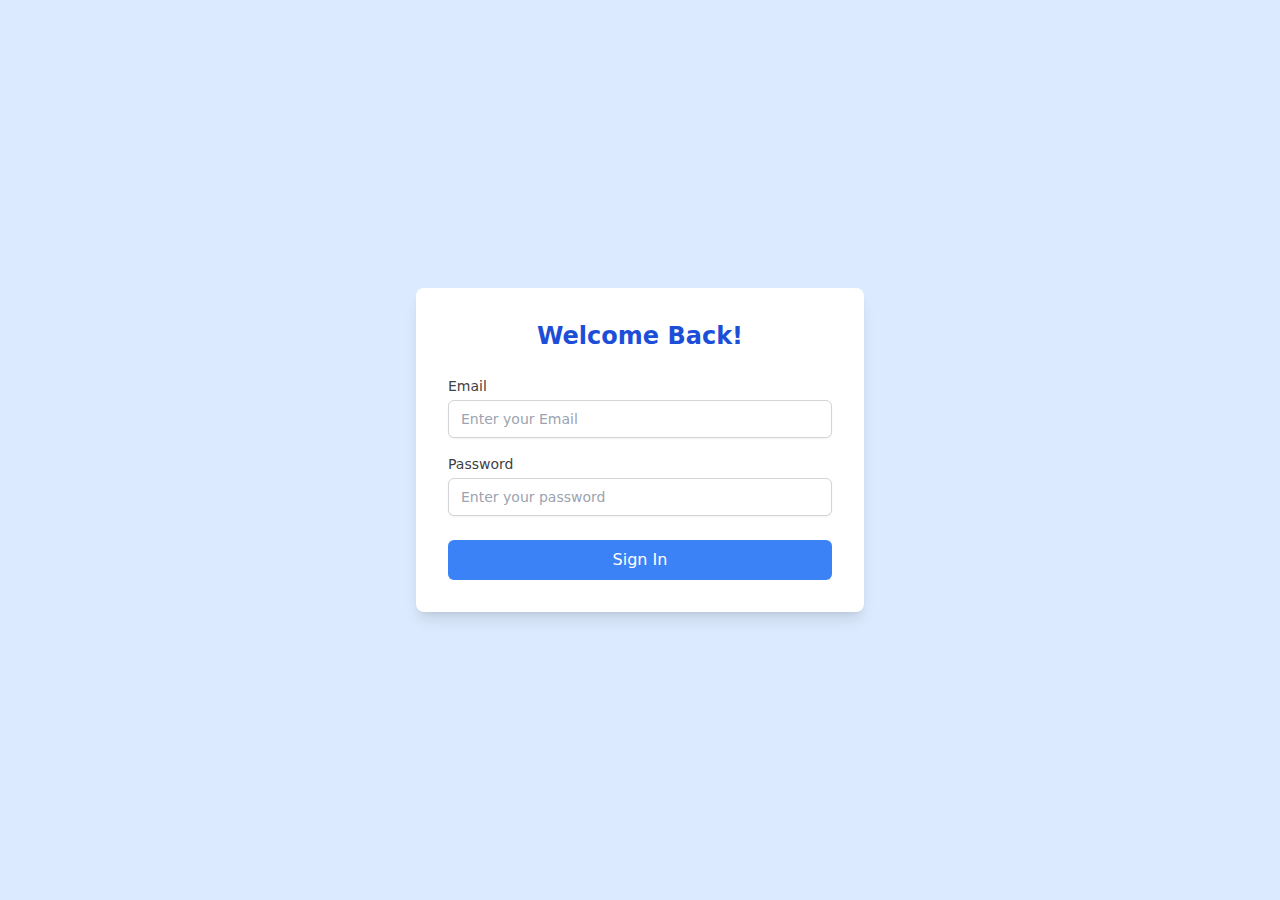
<file: index.html>
<!DOCTYPE html>
<html lang="en">
  <head>
    <meta charset="UTF-8" />
    <meta name="viewport" content="width=device-width, initial-scale=1.0" />
    <title>Home Page</title>
    <link rel="stylesheet" href="./home/style/output.css" />
  </head>
  <body class="bg-slate-200">
    <nav
      class="bg-gray-900 fixed w-full z-20 top-0 start-0 border-b border-gray-600"
    >
      <div
        class="container flex flex-wrap items-center justify-between mx-auto p-4"
      >
        <a
          href="index.html"
          class="flex items-center space-x-3 rtl:space-x-reverse"
        >
          <span
            class="self-center text-2xl font-semibold whitespace-nowrap text-white"
            >Shop</span
          >
        </a>
        <div class="flex md:order-2 space-x-3 rtl:space-x-reverse">
          <button
            type="button"
            class="logout text-white focus:ring-4 focus:outline-none font-medium rounded-lg text-sm px-4 py-2 text-center bg-blue-600 hover:bg-blue-700 focus:ring-blue-800"
          >
            Logout
          </button>
          <button
            type="button"
            class="inline-flex items-center p-2 w-10 h-10 justify-center text-sm rounded-lg md:hidden focus:outline-none focus:ring-2 text-gray-400 hover:bg-gray-700 focus:ring-gray-600"
            id="menu-btn"
          >
            <svg class="w-5 h-5" fill="none" viewBox="0 0 17 14">
              <path
                stroke="currentColor"
                stroke-linecap="round"
                stroke-linejoin="round"
                stroke-width="2"
                d="M1 1h15M1 7h15M1 13h15"
              />
            </svg>
          </button>
          <a
            href="cart.html"
            class="cart-link inline-flex relative border-[2px] border-gray-600 items-center p-2 w-10 h-10 justify-center text-sm rounded-lg focus:outline-none focus:ring-2 text-gray-400 hover:bg-gray-700 focus:ring-gray-600"
          >
            <img class="w-8 h-8" src="./images/cart2.svg" alt="" />
            <span
              class="h-8 w-8 hidden flex justify-center items-center rounded-full bg-blue-500 text-white font-semibold absolute right-[1px] bottom-[-80%]"
              >0</span
            >
          </a>
        </div>
        <div
          class="items-center justify-between hidden w-full md:flex md:w-auto md:order-1"
          id="navbar-sticky"
        >
          <ul
            class="flex flex-col p-4 md:p-0 mt-4 font-medium border rounded-lg md:space-x-8 rtl:space-x-reverse md:flex-row md:mt-0 md:border-0 bg-gray-800 md:bg-gray-900 border-gray-700"
          >
            <li>
              <a
                href="index.html"
                class="block py-2 px-3 text-white bg-blue-700 rounded md:bg-transparent md:p-0 md:text-blue-500"
                aria-current="page"
                >Home</a
              >
            </li>
            <li>
              <a
                href="#"
                class="block py-2 px-3 rounded md:p-0 md:hover:text-blue-500 text-white hover:bg-gray-700 hover:text-white md:hover:bg-transparent border-gray-700"
                >About</a
              >
            </li>
            <li>
              <a
                href="#"
                class="block py-2 px-3 rounded md:p-0 md:hover:text-blue-500 text-white hover:bg-gray-700 hover:text-white md:hover:bg-transparent border-gray-700"
                >Services</a
              >
            </li>
            <li>
              <a
                href="#"
                class="block py-2 px-3 rounded md:p-0 md:hover:text-blue-500 text-white hover:bg-gray-700 hover:text-white md:hover:bg-transparent border-gray-700"
                >Contact</a
              >
            </li>
          </ul>
        </div>
      </div>
    </nav>
    <div class="relative top-20">
      <div class="container mx-auto p-6">
        <h1 class="font-semibold text-6xl mb-8 text-center text-gray-800">
          Here is a collection of our products
        </h1>
        <div
          class="grid grid-cols-1 sm:grid-cols-2 lg:grid-cols-3 xl:grid-cols-4 gap-10"
        >
          <div
            class="card duration-700 flex flex-wrap w-full hover:translate-y-[-15px] rounded-lg overflow-hidden shadow-lg p-4 bg-white"
          >
            <img
              class="product-img"
              src="./images/shoes1.avif"
              alt="Product 3"
              class="w-full"
            />
            <div class="self-end w-full">
              <h2 class="text-lg w-full product-name font-semibold mb-2">
                men's shoes
              </h2>
              <p class="description w-full text-sm mb-7 text-muted-foreground">
                men's shoes natural leather
              </p>
              <p class="product-price w-full text-lg font-semibold mb-2">
                $39.99
              </p>
              <button
                class="bg-blue-600 flex justify-center gap-4 add-cart w-full text-white hover:bg-primary/80 px-4 py-2 rounded"
              >
                Add to Cart
                <span
                  class="border-[2px] border-white rounded-md w-6 h-6 flex hidden justify-center items-center"
                  >0</span
                >
              </button>
            </div>
          </div>
          <div
            class="card duration-700 flex flex-wrap hover:translate-y-[-15px] rounded-lg overflow-hidden shadow-lg p-4 bg-white"
          >
            <img
              class="product-img"
              src="./images/shoes2.avif"
              alt="Product 3"
              class="w-full"
            />
            <div class="self-end w-full">
              <h2 class="text-lg product-name font-semibold mb-2">Sneakers</h2>
              <p class="description text-sm mb-7 text-muted-foreground">
                Unisex Basic Canvas Lace-up Sneakers
              </p>
              <p class="product-price text-lg font-semibold mb-2">$29.99</p>
              <button
                class="add-cart flex justify-center gap-4 bg-blue-600 w-full text-white hover:bg-blue-700 px-4 py-2 rounded"
              >
                Add to Cart
                <span
                  class="border-[2px] border-white rounded-md w-6 h-6 flex hidden justify-center items-center"
                  >0</span
                >
              </button>
            </div>
          </div>
          <div
            class="card duration-700 flex flex-wrap hover:translate-y-[-15px] rounded-lg overflow-hidden shadow-lg p-4 bg-white"
          >
            <img
              class="product-img"
              src="./images/mobile1.avif"
              alt="Product 3"
              class="w-full"
            />
            <div class="self-end w-full">
              <h2 class="text-lg product-name font-semibold mb-2">
                Galaxy A15
              </h2>
              <p
                class="text-sm description product-nametext-muted-foreground mb-2"
              >
                Galaxy Adescription 15 Dual Sim Blue Black 8GB RAM 256GB 4G -
                Middle East Version
              </p>
              <p class="product-price text-lg font-semibold mb-2">$179.99</p>
              <button
                class="add-cart flex justify-center gap-4 bg-blue-600 w-full text-white hover:bg-blue-700 px-4 py-2 rounded"
              >
                Add to Cart
                <span
                  class="border-[2px] border-white rounded-md w-6 h-6 flex hidden justify-center items-center"
                  >0</span
                >
              </button>
            </div>
          </div>
          <div
            class="card duration-700 flex flex-wrap hover:translate-y-[-15px] rounded-lg overflow-hidden shadow-lg p-4 bg-white"
          >
            <img
              class="product-img"
              src="./images/dslr1.avif"
              alt="Product 3"
              class="w-full"
            />
            <div class="self-end w-full">
              <h2 class="text-lg product-name font-semibold mb-2">EOS R10</h2>
              <p class="description text-sm text-muted-foreground mb-2">
                EOS R10 Mirrorless Camera + RF-S 18-45mm F4.5-6.3 IS STM Lens
              </p>
              <p class="product-price text-lg font-semibold mb-2">$999.99</p>
              <button
                class="add-cart flex justify-center gap-4 bg-blue-600 w-full text-white hover:bg-blue-700 px-4 py-2 rounded"
              >
                Add to Cart
                <span
                  class="border-[2px] border-white rounded-md w-6 h-6 flex hidden justify-center items-center"
                  >0</span
                >
              </button>
            </div>
          </div>
          <div
            class="card duration-700 flex flex-wrap hover:translate-y-[-15px] rounded-lg overflow-hidden shadow-lg p-4 bg-white"
          >
            <img
              class="product-img"
              src="./images/menwear1.avif"
              alt="Product 3"
              class="w-full"
            />
            <div class="self-end w-full">
              <h2 class="text-lg product-name font-semibold mb-2">Hoodie</h2>
              <p class="description text-sm mb-7 text-muted-foreground">
                AE 24/7 Good Vibes Hoodie
              </p>
              <p class="product-price text-lg font-semibold mb-2">$109.99</p>
              <button
                class="add-cart flex justify-center gap-4 bg-blue-600 w-full text-white hover:bg-blue-700 px-4 py-2 rounded"
              >
                Add to Cart
                <span
                  class="border-[2px] border-white rounded-md w-6 h-6 flex hidden justify-center items-center"
                  >0</span
                >
              </button>
            </div>
          </div>
          <div
            class="card duration-700 flex flex-wrap hover:translate-y-[-15px] rounded-lg overflow-hidden shadow-lg p-4 bg-white"
          >
            <img
              class="product-img"
              src="./images/mobile2.avif"
              alt="Product 3"
              class="w-full"
            />
            <div class="self-end w-full">
              <h2 class="text-lg product-name font-semibold mb-2">
                OPPO Reno 12F
              </h2>
              <p class="text-sm description mb-2">
                Reno 12F description 4G Dual SIM Olive Green 8GB RAM 256GB -
                International Version
              </p>
              <p class="product-price text-lg font-semibold mb-2">$129.99</p>
              <button
                class="add-cart flex justify-center gap-4 bg-blue-600 w-full text-white hover:bg-blue-700 px-4 py-2 rounded"
              >
                Add to Cart
                <span
                  class="border-[2px] border-white rounded-md w-6 h-6 flex hidden justify-center items-center"
                  >0</span
                >
              </button>
            </div>
          </div>
          <div
            class="card duration-700 flex flex-wrap hover:translate-y-[-15px] rounded-lg overflow-hidden shadow-lg p-4 bg-white"
          >
            <img
              class="product-img"
              src="./images/handbag1.avif"
              alt="Product 3"
              class="w-full"
            />
            <div class="self-end w-full">
              <h2 class="text-lg product-name font-semibold mb-2">
                Shoulder Bag
              </h2>
              <p class="text-sm description mb-2">
                BS Soft quilted Canvas shoulder bag for Women - Black
              </p>
              <p class="product-price text-lg font-semibold mb-2">$49.99</p>
              <button
                class="add-cart flex justify-center gap-4 bg-blue-600 w-full text-white hover:bg-blue-700 px-4 py-2 rounded"
              >
                Add to Cart
                <span
                  class="border-[2px] border-white rounded-md w-6 h-6 flex hidden justify-center items-center"
                  >0</span
                >
              </button>
            </div>
          </div>
          <div
            class="card duration-700 flex flex-wrap hover:translate-y-[-15px] rounded-lg overflow-hidden shadow-lg p-4 bg-white"
          >
            <img
              class="product-img"
              src="./images/monitor1.avif"
              alt="Product 3"
              class="w-full"
            />
            <div class="self-end w-full">
              <h2 class="product-name text-lg font-semibold mb-2">
                Gaming Monitor
              </h2>
              <p class="description text-sm mb-2">
                27 Inch Odyssey G5 Gaming Monitor With 1000R Curved Screen 144Hz
                Premium QHD Black
              </p>
              <p class="product-price text-lg font-semibold mb-2">$99.99</p>
              <button
                class="add-cart flex justify-center gap-4 bg-blue-600 w-full text-white hover:bg-blue-700 px-4 py-2 rounded"
              >
                Add to Cart
                <span
                  class="border-[2px] border-white rounded-md w-6 h-6 flex hidden justify-center items-center"
                  >0</span
                >
              </button>
            </div>
          </div>
        </div>
      </div>
    </div>
    <script src="./home/logic/home.js"></script>
  </body>
</html>
</file>
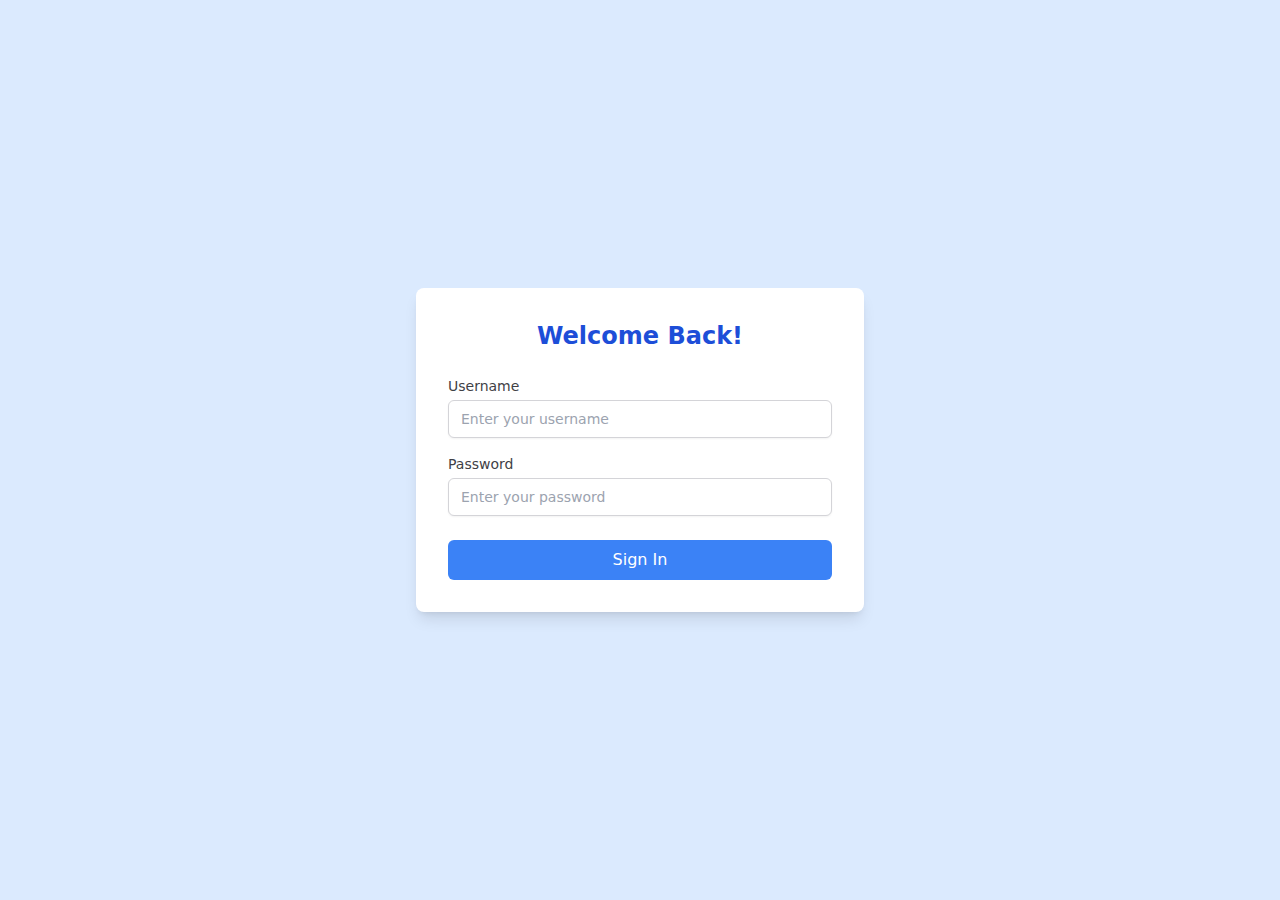
<file: login/index.html>
<!DOCTYPE html>
<html lang="en">
  <head>
    <meta charset="UTF-8" />
    <meta name="viewport" content="width=device-width, initial-scale=1.0" />
    <title>Login</title>
    <link rel="stylesheet" href="./style/output.css" />
  </head>
  <body>
    <div class="min-h-screen flex items-center justify-center bg-blue-100">
      <div class="bg-white p-8 rounded-lg shadow-lg w-full max-w-md">
        <h2 class="text-2xl font-bold text-center text-blue-700 mb-6">
          Welcome Back!
        </h2>
        <form>
          <div class="mb-4">
            <label
              for="username"
              class="block text-sm font-medium text-zinc-700"
              >Username</label
            >
            <input
              type="text"
              id="username"
              name="username"
              placeholder="Enter your username"
              class="mt-1 block w-full px-3 py-2 border border-zinc-300 rounded-md shadow-sm focus:outline-none focus:ring-blue-500 focus:border-blue-500 sm:text-sm"
            />
          </div>
          <div class="mb-6">
            <label
              for="password"
              class="block text-sm font-medium text-zinc-700"
              >Password</label
            >
            <input
              type="password"
              id="password"
              name="password"
              placeholder="Enter your password"
              class="mt-1 block w-full px-3 py-2 border border-zinc-300 rounded-md shadow-sm focus:outline-none focus:ring-blue-500 focus:border-blue-500 sm:text-sm"
            />
          </div>
          <button
            type="submit"
            class="w-full bg-blue-500 text-white py-2 rounded-md hover:bg-blue-600 focus:outline-none focus:ring focus:ring-blue-300"
          >
            Sign In
          </button>
        </form>
      </div>
    </div>
    <script src="./logic/script.js"></script>
  </body>
</html>
</file>
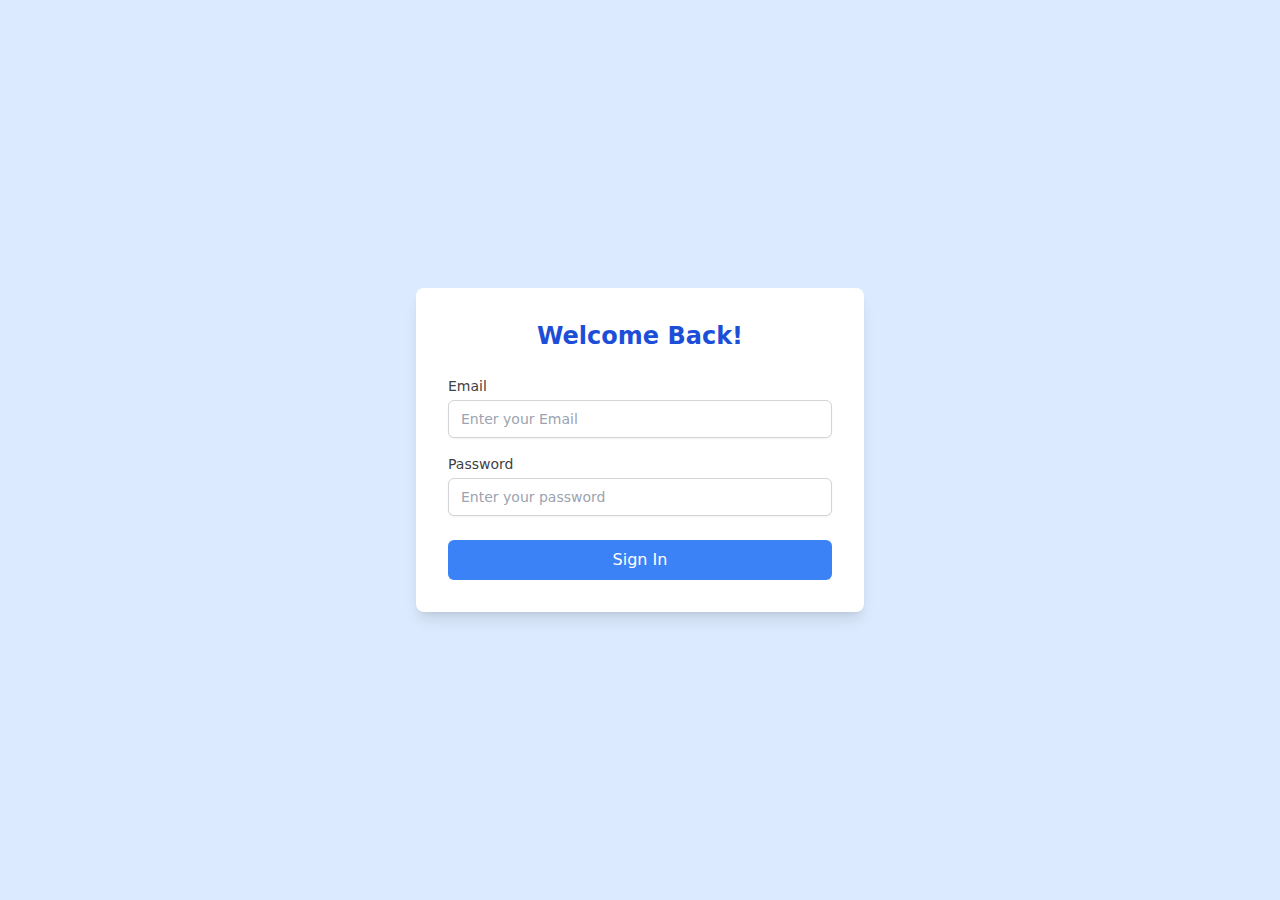
<file: cart.html>
<!DOCTYPE html>
<html lang="en">
  <head>
    <meta charset="UTF-8" />
    <meta name="viewport" content="width=device-width, initial-scale=1.0" />
    <link rel="stylesheet" href="./cart/style/output.css" />
    <title>Cart</title>
  </head>
  <body class="bg-slate-200">
    <nav
      class="bg-gray-900 fixed w-full z-20 top-0 start-0 border-b border-gray-600"
    >
      <div
        class="container flex flex-wrap items-center justify-between mx-auto p-4"
      >
        <a
          href="index.html"
          class="flex items-center space-x-3 rtl:space-x-reverse"
        >
          <span
            class="self-center text-2xl font-semibold whitespace-nowrap text-white"
            >Shop</span
          >
        </a>
        <div class="flex md:order-2 space-x-3 rtl:space-x-reverse">
          <button
            type="button"
            class="logout text-white focus:ring-4 focus:outline-none font-medium rounded-lg text-sm px-4 py-2 text-center bg-blue-600 hover:bg-blue-700 focus:ring-blue-800"
          >
            Logout
          </button>
          <button
            type="button"
            class="inline-flex items-center p-2 w-10 h-10 justify-center text-sm rounded-lg md:hidden focus:outline-none focus:ring-2 text-gray-400 hover:bg-gray-700 focus:ring-gray-600"
            id="menu-btn"
          >
            <svg class="w-5 h-5" fill="none" viewBox="0 0 17 14">
              <path
                stroke="currentColor"
                stroke-linecap="round"
                stroke-linejoin="round"
                stroke-width="2"
                d="M1 1h15M1 7h15M1 13h15"
              />
            </svg>
          </button>
        </div>
        <div
          class="items-center justify-between hidden w-full md:flex md:w-auto md:order-1"
          id="navbar-sticky"
        >
          <ul
            class="flex flex-col p-4 md:p-0 mt-4 font-medium border rounded-lg md:space-x-8 rtl:space-x-reverse md:flex-row md:mt-0 md:border-0 bg-gray-800 md:bg-gray-900 border-gray-700"
          >
            <li>
              <a
                href="index.html"
                class="block py-2 px-3 text-white bg-blue-700 rounded md:bg-transparent md:p-0"
                aria-current="page"
                >Home</a
              >
            </li>
            <li>
              <a
                href="#"
                class="block py-2 px-3 rounded md:p-0 md:hover:text-blue-500 text-white hover:bg-gray-700 hover:text-white md:hover:bg-transparent border-gray-700"
                >About</a
              >
            </li>
            <li>
              <a
                href="#"
                class="block py-2 px-3 rounded md:p-0 md:hover:text-blue-500 text-white hover:bg-gray-700 hover:text-white md:hover:bg-transparent border-gray-700"
                >Services</a
              >
            </li>
            <li>
              <a
                href="#"
                class="block py-2 px-3 rounded md:p-0 md:hover:text-blue-500 text-white hover:bg-gray-700 hover:text-white md:hover:bg-transparent border-gray-700"
                >Contact</a
              >
            </li>
          </ul>
        </div>
      </div>
    </nav>
    <div class="container mx-auto p-8 mt-14">
      <!-- Cart Title -->
      <h1 class="text-4xl font-bold text-center mb-10">Shopping Cart</h1>

      <!-- Shopping Cart Items -->
      <div class="cart-items flex flex-col gap-6"></div>

      <!-- Cart Summary -->
      <div class="mt-10 bg-white shadow-lg rounded-lg p-6">
        <h3 class="text-xl font-semibold mb-4">Order Summary</h3>

        <div class="flex justify-between font-bold text-lg">
          <p>Total</p>
          <p class="total"></p>
        </div>
        <button
          class="w-full mt-6 bg-blue-500 text-white py-3 rounded-lg shadow-lg"
        >
          Checkout
        </button>
      </div>
    </div>
    <script src="./cart/logic/cart.js"></script>
  </body>
</html>
</file>
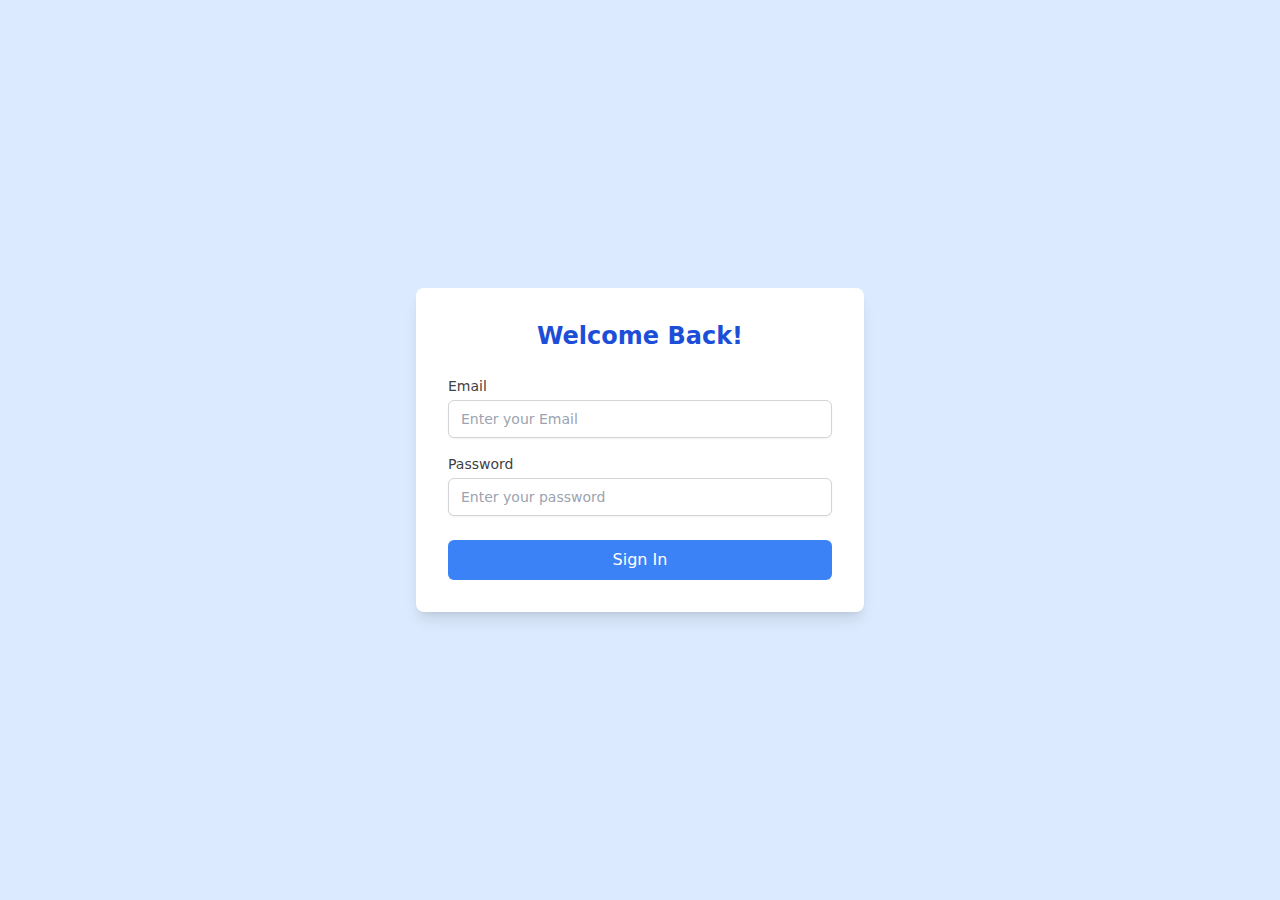
<file: login.html>
<!DOCTYPE html>
<html lang="en">
  <head>
    <meta charset="UTF-8" />
    <meta name="viewport" content="width=device-width, initial-scale=1.0" />
    <title>Login</title>
    <link rel="stylesheet" href="./login/style/output.css" />
  </head>
  <body>
    <div class="min-h-screen flex items-center justify-center bg-blue-100">
      <div class="bg-white p-8 rounded-lg shadow-lg w-full max-w-md">
        <h2 class="text-2xl font-bold text-center text-blue-700 mb-6">
          Welcome Back!
        </h2>
        <form>
          <div class="mb-4">
            <label for="email" class="block text-sm font-medium text-zinc-700"
              >Email</label
            >
            <input
              type="text"
              id="email"
              name="email"
              placeholder="Enter your Email"
              class="mt-1 block w-full px-3 py-2 border border-zinc-300 rounded-md shadow-sm focus:outline-none focus:ring-blue-500 focus:border-blue-500 sm:text-sm"
            />
          </div>
          <div class="mb-6">
            <label
              for="password"
              class="block text-sm font-medium text-zinc-700"
              >Password</label
            >
            <input
              type="password"
              id="password"
              name="password"
              placeholder="Enter your password"
              class="mt-1 block w-full px-3 py-2 border border-zinc-300 rounded-md shadow-sm focus:outline-none focus:ring-blue-500 focus:border-blue-500 sm:text-sm"
            />
          </div>
          <button
            type="submit"
            class="w-full bg-blue-500 text-white py-2 rounded-md hover:bg-blue-600 focus:outline-none focus:ring focus:ring-blue-300"
          >
            Sign In
          </button>
        </form>
      </div>
    </div>
    <script src="./login/logic/script.js"></script>
  </body>
</html>
</file>
<file: home/style/output.css>
*, ::before, ::after {
  --tw-border-spacing-x: 0;
  --tw-border-spacing-y: 0;
  --tw-translate-x: 0;
  --tw-translate-y: 0;
  --tw-rotate: 0;
  --tw-skew-x: 0;
  --tw-skew-y: 0;
  --tw-scale-x: 1;
  --tw-scale-y: 1;
  --tw-pan-x:  ;
  --tw-pan-y:  ;
  --tw-pinch-zoom:  ;
  --tw-scroll-snap-strictness: proximity;
  --tw-gradient-from-position:  ;
  --tw-gradient-via-position:  ;
  --tw-gradient-to-position:  ;
  --tw-ordinal:  ;
  --tw-slashed-zero:  ;
  --tw-numeric-figure:  ;
  --tw-numeric-spacing:  ;
  --tw-numeric-fraction:  ;
  --tw-ring-inset:  ;
  --tw-ring-offset-width: 0px;
  --tw-ring-offset-color: #fff;
  --tw-ring-color: rgb(59 130 246 / 0.5);
  --tw-ring-offset-shadow: 0 0 #0000;
  --tw-ring-shadow: 0 0 #0000;
  --tw-shadow: 0 0 #0000;
  --tw-shadow-colored: 0 0 #0000;
  --tw-blur:  ;
  --tw-brightness:  ;
  --tw-contrast:  ;
  --tw-grayscale:  ;
  --tw-hue-rotate:  ;
  --tw-invert:  ;
  --tw-saturate:  ;
  --tw-sepia:  ;
  --tw-drop-shadow:  ;
  --tw-backdrop-blur:  ;
  --tw-backdrop-brightness:  ;
  --tw-backdrop-contrast:  ;
  --tw-backdrop-grayscale:  ;
  --tw-backdrop-hue-rotate:  ;
  --tw-backdrop-invert:  ;
  --tw-backdrop-opacity:  ;
  --tw-backdrop-saturate:  ;
  --tw-backdrop-sepia:  ;
  --tw-contain-size:  ;
  --tw-contain-layout:  ;
  --tw-contain-paint:  ;
  --tw-contain-style:  ;
}

::backdrop {
  --tw-border-spacing-x: 0;
  --tw-border-spacing-y: 0;
  --tw-translate-x: 0;
  --tw-translate-y: 0;
  --tw-rotate: 0;
  --tw-skew-x: 0;
  --tw-skew-y: 0;
  --tw-scale-x: 1;
  --tw-scale-y: 1;
  --tw-pan-x:  ;
  --tw-pan-y:  ;
  --tw-pinch-zoom:  ;
  --tw-scroll-snap-strictness: proximity;
  --tw-gradient-from-position:  ;
  --tw-gradient-via-position:  ;
  --tw-gradient-to-position:  ;
  --tw-ordinal:  ;
  --tw-slashed-zero:  ;
  --tw-numeric-figure:  ;
  --tw-numeric-spacing:  ;
  --tw-numeric-fraction:  ;
  --tw-ring-inset:  ;
  --tw-ring-offset-width: 0px;
  --tw-ring-offset-color: #fff;
  --tw-ring-color: rgb(59 130 246 / 0.5);
  --tw-ring-offset-shadow: 0 0 #0000;
  --tw-ring-shadow: 0 0 #0000;
  --tw-shadow: 0 0 #0000;
  --tw-shadow-colored: 0 0 #0000;
  --tw-blur:  ;
  --tw-brightness:  ;
  --tw-contrast:  ;
  --tw-grayscale:  ;
  --tw-hue-rotate:  ;
  --tw-invert:  ;
  --tw-saturate:  ;
  --tw-sepia:  ;
  --tw-drop-shadow:  ;
  --tw-backdrop-blur:  ;
  --tw-backdrop-brightness:  ;
  --tw-backdrop-contrast:  ;
  --tw-backdrop-grayscale:  ;
  --tw-backdrop-hue-rotate:  ;
  --tw-backdrop-invert:  ;
  --tw-backdrop-opacity:  ;
  --tw-backdrop-saturate:  ;
  --tw-backdrop-sepia:  ;
  --tw-contain-size:  ;
  --tw-contain-layout:  ;
  --tw-contain-paint:  ;
  --tw-contain-style:  ;
}

/*
! tailwindcss v3.4.12 | MIT License | https://tailwindcss.com
*/

/*
1. Prevent padding and border from affecting element width. (https://github.com/mozdevs/cssremedy/issues/4)
2. Allow adding a border to an element by just adding a border-width. (https://github.com/tailwindcss/tailwindcss/pull/116)
*/

*,
::before,
::after {
  box-sizing: border-box;
  /* 1 */
  border-width: 0;
  /* 2 */
  border-style: solid;
  /* 2 */
  border-color: #e5e7eb;
  /* 2 */
}

::before,
::after {
  --tw-content: '';
}

/*
1. Use a consistent sensible line-height in all browsers.
2. Prevent adjustments of font size after orientation changes in iOS.
3. Use a more readable tab size.
4. Use the user's configured `sans` font-family by default.
5. Use the user's configured `sans` font-feature-settings by default.
6. Use the user's configured `sans` font-variation-settings by default.
7. Disable tap highlights on iOS
*/

html,
:host {
  line-height: 1.5;
  /* 1 */
  -webkit-text-size-adjust: 100%;
  /* 2 */
  -moz-tab-size: 4;
  /* 3 */
  -o-tab-size: 4;
     tab-size: 4;
  /* 3 */
  font-family: ui-sans-serif, system-ui, sans-serif, "Apple Color Emoji", "Segoe UI Emoji", "Segoe UI Symbol", "Noto Color Emoji";
  /* 4 */
  font-feature-settings: normal;
  /* 5 */
  font-variation-settings: normal;
  /* 6 */
  -webkit-tap-highlight-color: transparent;
  /* 7 */
}

/*
1. Remove the margin in all browsers.
2. Inherit line-height from `html` so users can set them as a class directly on the `html` element.
*/

body {
  margin: 0;
  /* 1 */
  line-height: inherit;
  /* 2 */
}

/*
1. Add the correct height in Firefox.
2. Correct the inheritance of border color in Firefox. (https://bugzilla.mozilla.org/show_bug.cgi?id=190655)
3. Ensure horizontal rules are visible by default.
*/

hr {
  height: 0;
  /* 1 */
  color: inherit;
  /* 2 */
  border-top-width: 1px;
  /* 3 */
}

/*
Add the correct text decoration in Chrome, Edge, and Safari.
*/

abbr:where([title]) {
  -webkit-text-decoration: underline dotted;
          text-decoration: underline dotted;
}

/*
Remove the default font size and weight for headings.
*/

h1,
h2,
h3,
h4,
h5,
h6 {
  font-size: inherit;
  font-weight: inherit;
}

/*
Reset links to optimize for opt-in styling instead of opt-out.
*/

a {
  color: inherit;
  text-decoration: inherit;
}

/*
Add the correct font weight in Edge and Safari.
*/

b,
strong {
  font-weight: bolder;
}

/*
1. Use the user's configured `mono` font-family by default.
2. Use the user's configured `mono` font-feature-settings by default.
3. Use the user's configured `mono` font-variation-settings by default.
4. Correct the odd `em` font sizing in all browsers.
*/

code,
kbd,
samp,
pre {
  font-family: ui-monospace, SFMono-Regular, Menlo, Monaco, Consolas, "Liberation Mono", "Courier New", monospace;
  /* 1 */
  font-feature-settings: normal;
  /* 2 */
  font-variation-settings: normal;
  /* 3 */
  font-size: 1em;
  /* 4 */
}

/*
Add the correct font size in all browsers.
*/

small {
  font-size: 80%;
}

/*
Prevent `sub` and `sup` elements from affecting the line height in all browsers.
*/

sub,
sup {
  font-size: 75%;
  line-height: 0;
  position: relative;
  vertical-align: baseline;
}

sub {
  bottom: -0.25em;
}

sup {
  top: -0.5em;
}

/*
1. Remove text indentation from table contents in Chrome and Safari. (https://bugs.chromium.org/p/chromium/issues/detail?id=999088, https://bugs.webkit.org/show_bug.cgi?id=201297)
2. Correct table border color inheritance in all Chrome and Safari. (https://bugs.chromium.org/p/chromium/issues/detail?id=935729, https://bugs.webkit.org/show_bug.cgi?id=195016)
3. Remove gaps between table borders by default.
*/

table {
  text-indent: 0;
  /* 1 */
  border-color: inherit;
  /* 2 */
  border-collapse: collapse;
  /* 3 */
}

/*
1. Change the font styles in all browsers.
2. Remove the margin in Firefox and Safari.
3. Remove default padding in all browsers.
*/

button,
input,
optgroup,
select,
textarea {
  font-family: inherit;
  /* 1 */
  font-feature-settings: inherit;
  /* 1 */
  font-variation-settings: inherit;
  /* 1 */
  font-size: 100%;
  /* 1 */
  font-weight: inherit;
  /* 1 */
  line-height: inherit;
  /* 1 */
  letter-spacing: inherit;
  /* 1 */
  color: inherit;
  /* 1 */
  margin: 0;
  /* 2 */
  padding: 0;
  /* 3 */
}

/*
Remove the inheritance of text transform in Edge and Firefox.
*/

button,
select {
  text-transform: none;
}

/*
1. Correct the inability to style clickable types in iOS and Safari.
2. Remove default button styles.
*/

button,
input:where([type='button']),
input:where([type='reset']),
input:where([type='submit']) {
  -webkit-appearance: button;
  /* 1 */
  background-color: transparent;
  /* 2 */
  background-image: none;
  /* 2 */
}

/*
Use the modern Firefox focus style for all focusable elements.
*/

:-moz-focusring {
  outline: auto;
}

/*
Remove the additional `:invalid` styles in Firefox. (https://github.com/mozilla/gecko-dev/blob/2f9eacd9d3d995c937b4251a5557d95d494c9be1/layout/style/res/forms.css#L728-L737)
*/

:-moz-ui-invalid {
  box-shadow: none;
}

/*
Add the correct vertical alignment in Chrome and Firefox.
*/

progress {
  vertical-align: baseline;
}

/*
Correct the cursor style of increment and decrement buttons in Safari.
*/

::-webkit-inner-spin-button,
::-webkit-outer-spin-button {
  height: auto;
}

/*
1. Correct the odd appearance in Chrome and Safari.
2. Correct the outline style in Safari.
*/

[type='search'] {
  -webkit-appearance: textfield;
  /* 1 */
  outline-offset: -2px;
  /* 2 */
}

/*
Remove the inner padding in Chrome and Safari on macOS.
*/

::-webkit-search-decoration {
  -webkit-appearance: none;
}

/*
1. Correct the inability to style clickable types in iOS and Safari.
2. Change font properties to `inherit` in Safari.
*/

::-webkit-file-upload-button {
  -webkit-appearance: button;
  /* 1 */
  font: inherit;
  /* 2 */
}

/*
Add the correct display in Chrome and Safari.
*/

summary {
  display: list-item;
}

/*
Removes the default spacing and border for appropriate elements.
*/

blockquote,
dl,
dd,
h1,
h2,
h3,
h4,
h5,
h6,
hr,
figure,
p,
pre {
  margin: 0;
}

fieldset {
  margin: 0;
  padding: 0;
}

legend {
  padding: 0;
}

ol,
ul,
menu {
  list-style: none;
  margin: 0;
  padding: 0;
}

/*
Reset default styling for dialogs.
*/

dialog {
  padding: 0;
}

/*
Prevent resizing textareas horizontally by default.
*/

textarea {
  resize: vertical;
}

/*
1. Reset the default placeholder opacity in Firefox. (https://github.com/tailwindlabs/tailwindcss/issues/3300)
2. Set the default placeholder color to the user's configured gray 400 color.
*/

input::-moz-placeholder, textarea::-moz-placeholder {
  opacity: 1;
  /* 1 */
  color: #9ca3af;
  /* 2 */
}

input::placeholder,
textarea::placeholder {
  opacity: 1;
  /* 1 */
  color: #9ca3af;
  /* 2 */
}

/*
Set the default cursor for buttons.
*/

button,
[role="button"] {
  cursor: pointer;
}

/*
Make sure disabled buttons don't get the pointer cursor.
*/

:disabled {
  cursor: default;
}

/*
1. Make replaced elements `display: block` by default. (https://github.com/mozdevs/cssremedy/issues/14)
2. Add `vertical-align: middle` to align replaced elements more sensibly by default. (https://github.com/jensimmons/cssremedy/issues/14#issuecomment-634934210)
   This can trigger a poorly considered lint error in some tools but is included by design.
*/

img,
svg,
video,
canvas,
audio,
iframe,
embed,
object {
  display: block;
  /* 1 */
  vertical-align: middle;
  /* 2 */
}

/*
Constrain images and videos to the parent width and preserve their intrinsic aspect ratio. (https://github.com/mozdevs/cssremedy/issues/14)
*/

img,
video {
  max-width: 100%;
  height: auto;
}

/* Make elements with the HTML hidden attribute stay hidden by default */

[hidden] {
  display: none;
}

.container {
  width: 100%;
}

@media (min-width: 640px) {
  .container {
    max-width: 640px;
  }
}

@media (min-width: 768px) {
  .container {
    max-width: 768px;
  }
}

@media (min-width: 1024px) {
  .container {
    max-width: 1024px;
  }
}

@media (min-width: 1280px) {
  .container {
    max-width: 1280px;
  }
}

@media (min-width: 1536px) {
  .container {
    max-width: 1536px;
  }
}

.fixed {
  position: fixed;
}

.absolute {
  position: absolute;
}

.relative {
  position: relative;
}

.bottom-0 {
  bottom: 0px;
}

.right-0 {
  right: 0px;
}

.start-0 {
  inset-inline-start: 0px;
}

.top-0 {
  top: 0px;
}

.top-20 {
  top: 5rem;
}

.bottom-\[-10\%\] {
  bottom: -10%;
}

.bottom-\[-50\%\] {
  bottom: -50%;
}

.right-1 {
  right: 0.25rem;
}

.right-\[2px\] {
  right: 2px;
}

.right-\[1px\] {
  right: 1px;
}

.bottom-\[-100\%\] {
  bottom: -100%;
}

.bottom-\[-80\%\] {
  bottom: -80%;
}

.z-20 {
  z-index: 20;
}

.mx-auto {
  margin-left: auto;
  margin-right: auto;
}

.mb-10 {
  margin-bottom: 2.5rem;
}

.mb-2 {
  margin-bottom: 0.5rem;
}

.mb-4 {
  margin-bottom: 1rem;
}

.mb-6 {
  margin-bottom: 1.5rem;
}

.mb-7 {
  margin-bottom: 1.75rem;
}

.mb-8 {
  margin-bottom: 2rem;
}

.ms-3 {
  margin-inline-start: 0.75rem;
}

.mt-1 {
  margin-top: 0.25rem;
}

.mt-10 {
  margin-top: 2.5rem;
}

.mt-14 {
  margin-top: 3.5rem;
}

.mt-4 {
  margin-top: 1rem;
}

.mt-6 {
  margin-top: 1.5rem;
}

.ms-4 {
  margin-inline-start: 1rem;
}

.block {
  display: block;
}

.flex {
  display: flex;
}

.inline-flex {
  display: inline-flex;
}

.grid {
  display: grid;
}

.hidden {
  display: none;
}

.h-10 {
  height: 2.5rem;
}

.h-20 {
  height: 5rem;
}

.h-5 {
  height: 1.25rem;
}

.h-6 {
  height: 1.5rem;
}

.h-8 {
  height: 2rem;
}

.h-4 {
  height: 1rem;
}

.min-h-screen {
  min-height: 100vh;
}

.w-10 {
  width: 2.5rem;
}

.w-20 {
  width: 5rem;
}

.w-5 {
  width: 1.25rem;
}

.w-6 {
  width: 1.5rem;
}

.w-8 {
  width: 2rem;
}

.w-full {
  width: 100%;
}

.w-4 {
  width: 1rem;
}

.max-w-md {
  max-width: 28rem;
}

.grid-cols-1 {
  grid-template-columns: repeat(1, minmax(0, 1fr));
}

.flex-col {
  flex-direction: column;
}

.flex-wrap {
  flex-wrap: wrap;
}

.items-center {
  align-items: center;
}

.justify-center {
  justify-content: center;
}

.justify-between {
  justify-content: space-between;
}

.gap-1 {
  gap: 0.25rem;
}

.gap-10 {
  gap: 2.5rem;
}

.gap-4 {
  gap: 1rem;
}

.gap-6 {
  gap: 1.5rem;
}

.space-x-3 > :not([hidden]) ~ :not([hidden]) {
  --tw-space-x-reverse: 0;
  margin-right: calc(0.75rem * var(--tw-space-x-reverse));
  margin-left: calc(0.75rem * calc(1 - var(--tw-space-x-reverse)));
}

.self-start {
  align-self: flex-start;
}

.self-end {
  align-self: flex-end;
}

.self-center {
  align-self: center;
}

.overflow-hidden {
  overflow: hidden;
}

.whitespace-nowrap {
  white-space: nowrap;
}

.rounded {
  border-radius: 0.25rem;
}

.rounded-full {
  border-radius: 9999px;
}

.rounded-lg {
  border-radius: 0.5rem;
}

.rounded-md {
  border-radius: 0.375rem;
}

.border {
  border-width: 1px;
}

.border-\[2px\] {
  border-width: 2px;
}

.border-\[1px\] {
  border-width: 1px;
}

.border-b {
  border-bottom-width: 1px;
}

.border-gray-600 {
  --tw-border-opacity: 1;
  border-color: rgb(75 85 99 / var(--tw-border-opacity));
}

.border-gray-700 {
  --tw-border-opacity: 1;
  border-color: rgb(55 65 81 / var(--tw-border-opacity));
}

.border-zinc-300 {
  --tw-border-opacity: 1;
  border-color: rgb(212 212 216 / var(--tw-border-opacity));
}

.border-white {
  --tw-border-opacity: 1;
  border-color: rgb(255 255 255 / var(--tw-border-opacity));
}

.bg-blue-100 {
  --tw-bg-opacity: 1;
  background-color: rgb(219 234 254 / var(--tw-bg-opacity));
}

.bg-blue-500 {
  --tw-bg-opacity: 1;
  background-color: rgb(59 130 246 / var(--tw-bg-opacity));
}

.bg-blue-600 {
  --tw-bg-opacity: 1;
  background-color: rgb(37 99 235 / var(--tw-bg-opacity));
}

.bg-blue-700 {
  --tw-bg-opacity: 1;
  background-color: rgb(29 78 216 / var(--tw-bg-opacity));
}

.bg-gray-100 {
  --tw-bg-opacity: 1;
  background-color: rgb(243 244 246 / var(--tw-bg-opacity));
}

.bg-gray-800 {
  --tw-bg-opacity: 1;
  background-color: rgb(31 41 55 / var(--tw-bg-opacity));
}

.bg-gray-900 {
  --tw-bg-opacity: 1;
  background-color: rgb(17 24 39 / var(--tw-bg-opacity));
}

.bg-slate-200 {
  --tw-bg-opacity: 1;
  background-color: rgb(226 232 240 / var(--tw-bg-opacity));
}

.bg-white {
  --tw-bg-opacity: 1;
  background-color: rgb(255 255 255 / var(--tw-bg-opacity));
}

.object-cover {
  -o-object-fit: cover;
     object-fit: cover;
}

.p-2 {
  padding: 0.5rem;
}

.p-4 {
  padding: 1rem;
}

.p-6 {
  padding: 1.5rem;
}

.p-8 {
  padding: 2rem;
}

.px-3 {
  padding-left: 0.75rem;
  padding-right: 0.75rem;
}

.px-4 {
  padding-left: 1rem;
  padding-right: 1rem;
}

.py-2 {
  padding-top: 0.5rem;
  padding-bottom: 0.5rem;
}

.py-3 {
  padding-top: 0.75rem;
  padding-bottom: 0.75rem;
}

.text-center {
  text-align: center;
}

.text-2xl {
  font-size: 1.5rem;
  line-height: 2rem;
}

.text-4xl {
  font-size: 2.25rem;
  line-height: 2.5rem;
}

.text-6xl {
  font-size: 3.75rem;
  line-height: 1;
}

.text-\[16px\] {
  font-size: 16px;
}

.text-lg {
  font-size: 1.125rem;
  line-height: 1.75rem;
}

.text-sm {
  font-size: 0.875rem;
  line-height: 1.25rem;
}

.text-xl {
  font-size: 1.25rem;
  line-height: 1.75rem;
}

.font-bold {
  font-weight: 700;
}

.font-medium {
  font-weight: 500;
}

.font-semibold {
  font-weight: 600;
}

.text-blue-700 {
  --tw-text-opacity: 1;
  color: rgb(29 78 216 / var(--tw-text-opacity));
}

.text-gray-400 {
  --tw-text-opacity: 1;
  color: rgb(156 163 175 / var(--tw-text-opacity));
}

.text-gray-500 {
  --tw-text-opacity: 1;
  color: rgb(107 114 128 / var(--tw-text-opacity));
}

.text-gray-800 {
  --tw-text-opacity: 1;
  color: rgb(31 41 55 / var(--tw-text-opacity));
}

.text-red-500 {
  --tw-text-opacity: 1;
  color: rgb(239 68 68 / var(--tw-text-opacity));
}

.text-white {
  --tw-text-opacity: 1;
  color: rgb(255 255 255 / var(--tw-text-opacity));
}

.text-zinc-700 {
  --tw-text-opacity: 1;
  color: rgb(63 63 70 / var(--tw-text-opacity));
}

.shadow-lg {
  --tw-shadow: 0 10px 15px -3px rgb(0 0 0 / 0.1), 0 4px 6px -4px rgb(0 0 0 / 0.1);
  --tw-shadow-colored: 0 10px 15px -3px var(--tw-shadow-color), 0 4px 6px -4px var(--tw-shadow-color);
  box-shadow: var(--tw-ring-offset-shadow, 0 0 #0000), var(--tw-ring-shadow, 0 0 #0000), var(--tw-shadow);
}

.shadow-sm {
  --tw-shadow: 0 1px 2px 0 rgb(0 0 0 / 0.05);
  --tw-shadow-colored: 0 1px 2px 0 var(--tw-shadow-color);
  box-shadow: var(--tw-ring-offset-shadow, 0 0 #0000), var(--tw-ring-shadow, 0 0 #0000), var(--tw-shadow);
}

.filter {
  filter: var(--tw-blur) var(--tw-brightness) var(--tw-contrast) var(--tw-grayscale) var(--tw-hue-rotate) var(--tw-invert) var(--tw-saturate) var(--tw-sepia) var(--tw-drop-shadow);
}

.duration-700 {
  transition-duration: 700ms;
}

.hover\:translate-y-\[-15px\]:hover {
  --tw-translate-y: -15px;
  transform: translate(var(--tw-translate-x), var(--tw-translate-y)) rotate(var(--tw-rotate)) skewX(var(--tw-skew-x)) skewY(var(--tw-skew-y)) scaleX(var(--tw-scale-x)) scaleY(var(--tw-scale-y));
}

.hover\:bg-blue-600:hover {
  --tw-bg-opacity: 1;
  background-color: rgb(37 99 235 / var(--tw-bg-opacity));
}

.hover\:bg-blue-700:hover {
  --tw-bg-opacity: 1;
  background-color: rgb(29 78 216 / var(--tw-bg-opacity));
}

.hover\:bg-gray-700:hover {
  --tw-bg-opacity: 1;
  background-color: rgb(55 65 81 / var(--tw-bg-opacity));
}

.hover\:text-white:hover {
  --tw-text-opacity: 1;
  color: rgb(255 255 255 / var(--tw-text-opacity));
}

.focus\:border-blue-500:focus {
  --tw-border-opacity: 1;
  border-color: rgb(59 130 246 / var(--tw-border-opacity));
}

.focus\:outline-none:focus {
  outline: 2px solid transparent;
  outline-offset: 2px;
}

.focus\:ring:focus {
  --tw-ring-offset-shadow: var(--tw-ring-inset) 0 0 0 var(--tw-ring-offset-width) var(--tw-ring-offset-color);
  --tw-ring-shadow: var(--tw-ring-inset) 0 0 0 calc(3px + var(--tw-ring-offset-width)) var(--tw-ring-color);
  box-shadow: var(--tw-ring-offset-shadow), var(--tw-ring-shadow), var(--tw-shadow, 0 0 #0000);
}

.focus\:ring-2:focus {
  --tw-ring-offset-shadow: var(--tw-ring-inset) 0 0 0 var(--tw-ring-offset-width) var(--tw-ring-offset-color);
  --tw-ring-shadow: var(--tw-ring-inset) 0 0 0 calc(2px + var(--tw-ring-offset-width)) var(--tw-ring-color);
  box-shadow: var(--tw-ring-offset-shadow), var(--tw-ring-shadow), var(--tw-shadow, 0 0 #0000);
}

.focus\:ring-4:focus {
  --tw-ring-offset-shadow: var(--tw-ring-inset) 0 0 0 var(--tw-ring-offset-width) var(--tw-ring-offset-color);
  --tw-ring-shadow: var(--tw-ring-inset) 0 0 0 calc(4px + var(--tw-ring-offset-width)) var(--tw-ring-color);
  box-shadow: var(--tw-ring-offset-shadow), var(--tw-ring-shadow), var(--tw-shadow, 0 0 #0000);
}

.focus\:ring-blue-300:focus {
  --tw-ring-opacity: 1;
  --tw-ring-color: rgb(147 197 253 / var(--tw-ring-opacity));
}

.focus\:ring-blue-500:focus {
  --tw-ring-opacity: 1;
  --tw-ring-color: rgb(59 130 246 / var(--tw-ring-opacity));
}

.focus\:ring-blue-800:focus {
  --tw-ring-opacity: 1;
  --tw-ring-color: rgb(30 64 175 / var(--tw-ring-opacity));
}

.focus\:ring-gray-600:focus {
  --tw-ring-opacity: 1;
  --tw-ring-color: rgb(75 85 99 / var(--tw-ring-opacity));
}

@media (min-width: 640px) {
  .sm\:w-auto {
    width: auto;
  }

  .sm\:grid-cols-2 {
    grid-template-columns: repeat(2, minmax(0, 1fr));
  }

  .sm\:flex-row {
    flex-direction: row;
  }

  .sm\:justify-between {
    justify-content: space-between;
  }

  .sm\:self-stretch {
    align-self: stretch;
  }

  .sm\:text-sm {
    font-size: 0.875rem;
    line-height: 1.25rem;
  }
}

@media (min-width: 768px) {
  .md\:order-1 {
    order: 1;
  }

  .md\:order-2 {
    order: 2;
  }

  .md\:mt-0 {
    margin-top: 0px;
  }

  .md\:flex {
    display: flex;
  }

  .md\:hidden {
    display: none;
  }

  .md\:w-auto {
    width: auto;
  }

  .md\:flex-row {
    flex-direction: row;
  }

  .md\:space-x-8 > :not([hidden]) ~ :not([hidden]) {
    --tw-space-x-reverse: 0;
    margin-right: calc(2rem * var(--tw-space-x-reverse));
    margin-left: calc(2rem * calc(1 - var(--tw-space-x-reverse)));
  }

  .md\:border-0 {
    border-width: 0px;
  }

  .md\:bg-gray-900 {
    --tw-bg-opacity: 1;
    background-color: rgb(17 24 39 / var(--tw-bg-opacity));
  }

  .md\:bg-transparent {
    background-color: transparent;
  }

  .md\:p-0 {
    padding: 0px;
  }

  .md\:text-blue-500 {
    --tw-text-opacity: 1;
    color: rgb(59 130 246 / var(--tw-text-opacity));
  }

  .md\:hover\:bg-transparent:hover {
    background-color: transparent;
  }

  .md\:hover\:text-blue-500:hover {
    --tw-text-opacity: 1;
    color: rgb(59 130 246 / var(--tw-text-opacity));
  }
}

@media (min-width: 1024px) {
  .lg\:grid-cols-3 {
    grid-template-columns: repeat(3, minmax(0, 1fr));
  }
}

@media (min-width: 1280px) {
  .xl\:grid-cols-4 {
    grid-template-columns: repeat(4, minmax(0, 1fr));
  }
}

.rtl\:space-x-reverse:where([dir="rtl"], [dir="rtl"] *) > :not([hidden]) ~ :not([hidden]) {
  --tw-space-x-reverse: 1;
}
</file>
<file: login/style/output.css>
*, ::before, ::after {
  --tw-border-spacing-x: 0;
  --tw-border-spacing-y: 0;
  --tw-translate-x: 0;
  --tw-translate-y: 0;
  --tw-rotate: 0;
  --tw-skew-x: 0;
  --tw-skew-y: 0;
  --tw-scale-x: 1;
  --tw-scale-y: 1;
  --tw-pan-x:  ;
  --tw-pan-y:  ;
  --tw-pinch-zoom:  ;
  --tw-scroll-snap-strictness: proximity;
  --tw-gradient-from-position:  ;
  --tw-gradient-via-position:  ;
  --tw-gradient-to-position:  ;
  --tw-ordinal:  ;
  --tw-slashed-zero:  ;
  --tw-numeric-figure:  ;
  --tw-numeric-spacing:  ;
  --tw-numeric-fraction:  ;
  --tw-ring-inset:  ;
  --tw-ring-offset-width: 0px;
  --tw-ring-offset-color: #fff;
  --tw-ring-color: rgb(59 130 246 / 0.5);
  --tw-ring-offset-shadow: 0 0 #0000;
  --tw-ring-shadow: 0 0 #0000;
  --tw-shadow: 0 0 #0000;
  --tw-shadow-colored: 0 0 #0000;
  --tw-blur:  ;
  --tw-brightness:  ;
  --tw-contrast:  ;
  --tw-grayscale:  ;
  --tw-hue-rotate:  ;
  --tw-invert:  ;
  --tw-saturate:  ;
  --tw-sepia:  ;
  --tw-drop-shadow:  ;
  --tw-backdrop-blur:  ;
  --tw-backdrop-brightness:  ;
  --tw-backdrop-contrast:  ;
  --tw-backdrop-grayscale:  ;
  --tw-backdrop-hue-rotate:  ;
  --tw-backdrop-invert:  ;
  --tw-backdrop-opacity:  ;
  --tw-backdrop-saturate:  ;
  --tw-backdrop-sepia:  ;
  --tw-contain-size:  ;
  --tw-contain-layout:  ;
  --tw-contain-paint:  ;
  --tw-contain-style:  ;
}

::backdrop {
  --tw-border-spacing-x: 0;
  --tw-border-spacing-y: 0;
  --tw-translate-x: 0;
  --tw-translate-y: 0;
  --tw-rotate: 0;
  --tw-skew-x: 0;
  --tw-skew-y: 0;
  --tw-scale-x: 1;
  --tw-scale-y: 1;
  --tw-pan-x:  ;
  --tw-pan-y:  ;
  --tw-pinch-zoom:  ;
  --tw-scroll-snap-strictness: proximity;
  --tw-gradient-from-position:  ;
  --tw-gradient-via-position:  ;
  --tw-gradient-to-position:  ;
  --tw-ordinal:  ;
  --tw-slashed-zero:  ;
  --tw-numeric-figure:  ;
  --tw-numeric-spacing:  ;
  --tw-numeric-fraction:  ;
  --tw-ring-inset:  ;
  --tw-ring-offset-width: 0px;
  --tw-ring-offset-color: #fff;
  --tw-ring-color: rgb(59 130 246 / 0.5);
  --tw-ring-offset-shadow: 0 0 #0000;
  --tw-ring-shadow: 0 0 #0000;
  --tw-shadow: 0 0 #0000;
  --tw-shadow-colored: 0 0 #0000;
  --tw-blur:  ;
  --tw-brightness:  ;
  --tw-contrast:  ;
  --tw-grayscale:  ;
  --tw-hue-rotate:  ;
  --tw-invert:  ;
  --tw-saturate:  ;
  --tw-sepia:  ;
  --tw-drop-shadow:  ;
  --tw-backdrop-blur:  ;
  --tw-backdrop-brightness:  ;
  --tw-backdrop-contrast:  ;
  --tw-backdrop-grayscale:  ;
  --tw-backdrop-hue-rotate:  ;
  --tw-backdrop-invert:  ;
  --tw-backdrop-opacity:  ;
  --tw-backdrop-saturate:  ;
  --tw-backdrop-sepia:  ;
  --tw-contain-size:  ;
  --tw-contain-layout:  ;
  --tw-contain-paint:  ;
  --tw-contain-style:  ;
}

/*
! tailwindcss v3.4.12 | MIT License | https://tailwindcss.com
*/

/*
1. Prevent padding and border from affecting element width. (https://github.com/mozdevs/cssremedy/issues/4)
2. Allow adding a border to an element by just adding a border-width. (https://github.com/tailwindcss/tailwindcss/pull/116)
*/

*,
::before,
::after {
  box-sizing: border-box;
  /* 1 */
  border-width: 0;
  /* 2 */
  border-style: solid;
  /* 2 */
  border-color: #e5e7eb;
  /* 2 */
}

::before,
::after {
  --tw-content: '';
}

/*
1. Use a consistent sensible line-height in all browsers.
2. Prevent adjustments of font size after orientation changes in iOS.
3. Use a more readable tab size.
4. Use the user's configured `sans` font-family by default.
5. Use the user's configured `sans` font-feature-settings by default.
6. Use the user's configured `sans` font-variation-settings by default.
7. Disable tap highlights on iOS
*/

html,
:host {
  line-height: 1.5;
  /* 1 */
  -webkit-text-size-adjust: 100%;
  /* 2 */
  -moz-tab-size: 4;
  /* 3 */
  -o-tab-size: 4;
     tab-size: 4;
  /* 3 */
  font-family: ui-sans-serif, system-ui, sans-serif, "Apple Color Emoji", "Segoe UI Emoji", "Segoe UI Symbol", "Noto Color Emoji";
  /* 4 */
  font-feature-settings: normal;
  /* 5 */
  font-variation-settings: normal;
  /* 6 */
  -webkit-tap-highlight-color: transparent;
  /* 7 */
}

/*
1. Remove the margin in all browsers.
2. Inherit line-height from `html` so users can set them as a class directly on the `html` element.
*/

body {
  margin: 0;
  /* 1 */
  line-height: inherit;
  /* 2 */
}

/*
1. Add the correct height in Firefox.
2. Correct the inheritance of border color in Firefox. (https://bugzilla.mozilla.org/show_bug.cgi?id=190655)
3. Ensure horizontal rules are visible by default.
*/

hr {
  height: 0;
  /* 1 */
  color: inherit;
  /* 2 */
  border-top-width: 1px;
  /* 3 */
}

/*
Add the correct text decoration in Chrome, Edge, and Safari.
*/

abbr:where([title]) {
  -webkit-text-decoration: underline dotted;
          text-decoration: underline dotted;
}

/*
Remove the default font size and weight for headings.
*/

h1,
h2,
h3,
h4,
h5,
h6 {
  font-size: inherit;
  font-weight: inherit;
}

/*
Reset links to optimize for opt-in styling instead of opt-out.
*/

a {
  color: inherit;
  text-decoration: inherit;
}

/*
Add the correct font weight in Edge and Safari.
*/

b,
strong {
  font-weight: bolder;
}

/*
1. Use the user's configured `mono` font-family by default.
2. Use the user's configured `mono` font-feature-settings by default.
3. Use the user's configured `mono` font-variation-settings by default.
4. Correct the odd `em` font sizing in all browsers.
*/

code,
kbd,
samp,
pre {
  font-family: ui-monospace, SFMono-Regular, Menlo, Monaco, Consolas, "Liberation Mono", "Courier New", monospace;
  /* 1 */
  font-feature-settings: normal;
  /* 2 */
  font-variation-settings: normal;
  /* 3 */
  font-size: 1em;
  /* 4 */
}

/*
Add the correct font size in all browsers.
*/

small {
  font-size: 80%;
}

/*
Prevent `sub` and `sup` elements from affecting the line height in all browsers.
*/

sub,
sup {
  font-size: 75%;
  line-height: 0;
  position: relative;
  vertical-align: baseline;
}

sub {
  bottom: -0.25em;
}

sup {
  top: -0.5em;
}

/*
1. Remove text indentation from table contents in Chrome and Safari. (https://bugs.chromium.org/p/chromium/issues/detail?id=999088, https://bugs.webkit.org/show_bug.cgi?id=201297)
2. Correct table border color inheritance in all Chrome and Safari. (https://bugs.chromium.org/p/chromium/issues/detail?id=935729, https://bugs.webkit.org/show_bug.cgi?id=195016)
3. Remove gaps between table borders by default.
*/

table {
  text-indent: 0;
  /* 1 */
  border-color: inherit;
  /* 2 */
  border-collapse: collapse;
  /* 3 */
}

/*
1. Change the font styles in all browsers.
2. Remove the margin in Firefox and Safari.
3. Remove default padding in all browsers.
*/

button,
input,
optgroup,
select,
textarea {
  font-family: inherit;
  /* 1 */
  font-feature-settings: inherit;
  /* 1 */
  font-variation-settings: inherit;
  /* 1 */
  font-size: 100%;
  /* 1 */
  font-weight: inherit;
  /* 1 */
  line-height: inherit;
  /* 1 */
  letter-spacing: inherit;
  /* 1 */
  color: inherit;
  /* 1 */
  margin: 0;
  /* 2 */
  padding: 0;
  /* 3 */
}

/*
Remove the inheritance of text transform in Edge and Firefox.
*/

button,
select {
  text-transform: none;
}

/*
1. Correct the inability to style clickable types in iOS and Safari.
2. Remove default button styles.
*/

button,
input:where([type='button']),
input:where([type='reset']),
input:where([type='submit']) {
  -webkit-appearance: button;
  /* 1 */
  background-color: transparent;
  /* 2 */
  background-image: none;
  /* 2 */
}

/*
Use the modern Firefox focus style for all focusable elements.
*/

:-moz-focusring {
  outline: auto;
}

/*
Remove the additional `:invalid` styles in Firefox. (https://github.com/mozilla/gecko-dev/blob/2f9eacd9d3d995c937b4251a5557d95d494c9be1/layout/style/res/forms.css#L728-L737)
*/

:-moz-ui-invalid {
  box-shadow: none;
}

/*
Add the correct vertical alignment in Chrome and Firefox.
*/

progress {
  vertical-align: baseline;
}

/*
Correct the cursor style of increment and decrement buttons in Safari.
*/

::-webkit-inner-spin-button,
::-webkit-outer-spin-button {
  height: auto;
}

/*
1. Correct the odd appearance in Chrome and Safari.
2. Correct the outline style in Safari.
*/

[type='search'] {
  -webkit-appearance: textfield;
  /* 1 */
  outline-offset: -2px;
  /* 2 */
}

/*
Remove the inner padding in Chrome and Safari on macOS.
*/

::-webkit-search-decoration {
  -webkit-appearance: none;
}

/*
1. Correct the inability to style clickable types in iOS and Safari.
2. Change font properties to `inherit` in Safari.
*/

::-webkit-file-upload-button {
  -webkit-appearance: button;
  /* 1 */
  font: inherit;
  /* 2 */
}

/*
Add the correct display in Chrome and Safari.
*/

summary {
  display: list-item;
}

/*
Removes the default spacing and border for appropriate elements.
*/

blockquote,
dl,
dd,
h1,
h2,
h3,
h4,
h5,
h6,
hr,
figure,
p,
pre {
  margin: 0;
}

fieldset {
  margin: 0;
  padding: 0;
}

legend {
  padding: 0;
}

ol,
ul,
menu {
  list-style: none;
  margin: 0;
  padding: 0;
}

/*
Reset default styling for dialogs.
*/

dialog {
  padding: 0;
}

/*
Prevent resizing textareas horizontally by default.
*/

textarea {
  resize: vertical;
}

/*
1. Reset the default placeholder opacity in Firefox. (https://github.com/tailwindlabs/tailwindcss/issues/3300)
2. Set the default placeholder color to the user's configured gray 400 color.
*/

input::-moz-placeholder, textarea::-moz-placeholder {
  opacity: 1;
  /* 1 */
  color: #9ca3af;
  /* 2 */
}

input::placeholder,
textarea::placeholder {
  opacity: 1;
  /* 1 */
  color: #9ca3af;
  /* 2 */
}

/*
Set the default cursor for buttons.
*/

button,
[role="button"] {
  cursor: pointer;
}

/*
Make sure disabled buttons don't get the pointer cursor.
*/

:disabled {
  cursor: default;
}

/*
1. Make replaced elements `display: block` by default. (https://github.com/mozdevs/cssremedy/issues/14)
2. Add `vertical-align: middle` to align replaced elements more sensibly by default. (https://github.com/jensimmons/cssremedy/issues/14#issuecomment-634934210)
   This can trigger a poorly considered lint error in some tools but is included by design.
*/

img,
svg,
video,
canvas,
audio,
iframe,
embed,
object {
  display: block;
  /* 1 */
  vertical-align: middle;
  /* 2 */
}

/*
Constrain images and videos to the parent width and preserve their intrinsic aspect ratio. (https://github.com/mozdevs/cssremedy/issues/14)
*/

img,
video {
  max-width: 100%;
  height: auto;
}

/* Make elements with the HTML hidden attribute stay hidden by default */

[hidden] {
  display: none;
}

.mb-4 {
  margin-bottom: 1rem;
}

.mb-6 {
  margin-bottom: 1.5rem;
}

.mt-1 {
  margin-top: 0.25rem;
}

.block {
  display: block;
}

.flex {
  display: flex;
}

.min-h-screen {
  min-height: 100vh;
}

.w-full {
  width: 100%;
}

.max-w-md {
  max-width: 28rem;
}

.items-center {
  align-items: center;
}

.justify-center {
  justify-content: center;
}

.rounded-lg {
  border-radius: 0.5rem;
}

.rounded-md {
  border-radius: 0.375rem;
}

.border {
  border-width: 1px;
}

.border-zinc-300 {
  --tw-border-opacity: 1;
  border-color: rgb(212 212 216 / var(--tw-border-opacity));
}

.bg-blue-100 {
  --tw-bg-opacity: 1;
  background-color: rgb(219 234 254 / var(--tw-bg-opacity));
}

.bg-blue-500 {
  --tw-bg-opacity: 1;
  background-color: rgb(59 130 246 / var(--tw-bg-opacity));
}

.bg-white {
  --tw-bg-opacity: 1;
  background-color: rgb(255 255 255 / var(--tw-bg-opacity));
}

.p-8 {
  padding: 2rem;
}

.px-3 {
  padding-left: 0.75rem;
  padding-right: 0.75rem;
}

.py-2 {
  padding-top: 0.5rem;
  padding-bottom: 0.5rem;
}

.text-center {
  text-align: center;
}

.text-2xl {
  font-size: 1.5rem;
  line-height: 2rem;
}

.text-sm {
  font-size: 0.875rem;
  line-height: 1.25rem;
}

.font-bold {
  font-weight: 700;
}

.font-medium {
  font-weight: 500;
}

.text-blue-700 {
  --tw-text-opacity: 1;
  color: rgb(29 78 216 / var(--tw-text-opacity));
}

.text-white {
  --tw-text-opacity: 1;
  color: rgb(255 255 255 / var(--tw-text-opacity));
}

.text-zinc-700 {
  --tw-text-opacity: 1;
  color: rgb(63 63 70 / var(--tw-text-opacity));
}

.shadow-lg {
  --tw-shadow: 0 10px 15px -3px rgb(0 0 0 / 0.1), 0 4px 6px -4px rgb(0 0 0 / 0.1);
  --tw-shadow-colored: 0 10px 15px -3px var(--tw-shadow-color), 0 4px 6px -4px var(--tw-shadow-color);
  box-shadow: var(--tw-ring-offset-shadow, 0 0 #0000), var(--tw-ring-shadow, 0 0 #0000), var(--tw-shadow);
}

.shadow-sm {
  --tw-shadow: 0 1px 2px 0 rgb(0 0 0 / 0.05);
  --tw-shadow-colored: 0 1px 2px 0 var(--tw-shadow-color);
  box-shadow: var(--tw-ring-offset-shadow, 0 0 #0000), var(--tw-ring-shadow, 0 0 #0000), var(--tw-shadow);
}

.hover\:bg-blue-600:hover {
  --tw-bg-opacity: 1;
  background-color: rgb(37 99 235 / var(--tw-bg-opacity));
}

.focus\:border-blue-500:focus {
  --tw-border-opacity: 1;
  border-color: rgb(59 130 246 / var(--tw-border-opacity));
}

.focus\:outline-none:focus {
  outline: 2px solid transparent;
  outline-offset: 2px;
}

.focus\:ring:focus {
  --tw-ring-offset-shadow: var(--tw-ring-inset) 0 0 0 var(--tw-ring-offset-width) var(--tw-ring-offset-color);
  --tw-ring-shadow: var(--tw-ring-inset) 0 0 0 calc(3px + var(--tw-ring-offset-width)) var(--tw-ring-color);
  box-shadow: var(--tw-ring-offset-shadow), var(--tw-ring-shadow), var(--tw-shadow, 0 0 #0000);
}

.focus\:ring-blue-300:focus {
  --tw-ring-opacity: 1;
  --tw-ring-color: rgb(147 197 253 / var(--tw-ring-opacity));
}

.focus\:ring-blue-500:focus {
  --tw-ring-opacity: 1;
  --tw-ring-color: rgb(59 130 246 / var(--tw-ring-opacity));
}

@media (min-width: 640px) {
  .sm\:text-sm {
    font-size: 0.875rem;
    line-height: 1.25rem;
  }
}
</file>
<file: cart/style/output.css>
*, ::before, ::after {
  --tw-border-spacing-x: 0;
  --tw-border-spacing-y: 0;
  --tw-translate-x: 0;
  --tw-translate-y: 0;
  --tw-rotate: 0;
  --tw-skew-x: 0;
  --tw-skew-y: 0;
  --tw-scale-x: 1;
  --tw-scale-y: 1;
  --tw-pan-x:  ;
  --tw-pan-y:  ;
  --tw-pinch-zoom:  ;
  --tw-scroll-snap-strictness: proximity;
  --tw-gradient-from-position:  ;
  --tw-gradient-via-position:  ;
  --tw-gradient-to-position:  ;
  --tw-ordinal:  ;
  --tw-slashed-zero:  ;
  --tw-numeric-figure:  ;
  --tw-numeric-spacing:  ;
  --tw-numeric-fraction:  ;
  --tw-ring-inset:  ;
  --tw-ring-offset-width: 0px;
  --tw-ring-offset-color: #fff;
  --tw-ring-color: rgb(59 130 246 / 0.5);
  --tw-ring-offset-shadow: 0 0 #0000;
  --tw-ring-shadow: 0 0 #0000;
  --tw-shadow: 0 0 #0000;
  --tw-shadow-colored: 0 0 #0000;
  --tw-blur:  ;
  --tw-brightness:  ;
  --tw-contrast:  ;
  --tw-grayscale:  ;
  --tw-hue-rotate:  ;
  --tw-invert:  ;
  --tw-saturate:  ;
  --tw-sepia:  ;
  --tw-drop-shadow:  ;
  --tw-backdrop-blur:  ;
  --tw-backdrop-brightness:  ;
  --tw-backdrop-contrast:  ;
  --tw-backdrop-grayscale:  ;
  --tw-backdrop-hue-rotate:  ;
  --tw-backdrop-invert:  ;
  --tw-backdrop-opacity:  ;
  --tw-backdrop-saturate:  ;
  --tw-backdrop-sepia:  ;
  --tw-contain-size:  ;
  --tw-contain-layout:  ;
  --tw-contain-paint:  ;
  --tw-contain-style:  ;
}

::backdrop {
  --tw-border-spacing-x: 0;
  --tw-border-spacing-y: 0;
  --tw-translate-x: 0;
  --tw-translate-y: 0;
  --tw-rotate: 0;
  --tw-skew-x: 0;
  --tw-skew-y: 0;
  --tw-scale-x: 1;
  --tw-scale-y: 1;
  --tw-pan-x:  ;
  --tw-pan-y:  ;
  --tw-pinch-zoom:  ;
  --tw-scroll-snap-strictness: proximity;
  --tw-gradient-from-position:  ;
  --tw-gradient-via-position:  ;
  --tw-gradient-to-position:  ;
  --tw-ordinal:  ;
  --tw-slashed-zero:  ;
  --tw-numeric-figure:  ;
  --tw-numeric-spacing:  ;
  --tw-numeric-fraction:  ;
  --tw-ring-inset:  ;
  --tw-ring-offset-width: 0px;
  --tw-ring-offset-color: #fff;
  --tw-ring-color: rgb(59 130 246 / 0.5);
  --tw-ring-offset-shadow: 0 0 #0000;
  --tw-ring-shadow: 0 0 #0000;
  --tw-shadow: 0 0 #0000;
  --tw-shadow-colored: 0 0 #0000;
  --tw-blur:  ;
  --tw-brightness:  ;
  --tw-contrast:  ;
  --tw-grayscale:  ;
  --tw-hue-rotate:  ;
  --tw-invert:  ;
  --tw-saturate:  ;
  --tw-sepia:  ;
  --tw-drop-shadow:  ;
  --tw-backdrop-blur:  ;
  --tw-backdrop-brightness:  ;
  --tw-backdrop-contrast:  ;
  --tw-backdrop-grayscale:  ;
  --tw-backdrop-hue-rotate:  ;
  --tw-backdrop-invert:  ;
  --tw-backdrop-opacity:  ;
  --tw-backdrop-saturate:  ;
  --tw-backdrop-sepia:  ;
  --tw-contain-size:  ;
  --tw-contain-layout:  ;
  --tw-contain-paint:  ;
  --tw-contain-style:  ;
}

/*
! tailwindcss v3.4.12 | MIT License | https://tailwindcss.com
*/

/*
1. Prevent padding and border from affecting element width. (https://github.com/mozdevs/cssremedy/issues/4)
2. Allow adding a border to an element by just adding a border-width. (https://github.com/tailwindcss/tailwindcss/pull/116)
*/

*,
::before,
::after {
  box-sizing: border-box;
  /* 1 */
  border-width: 0;
  /* 2 */
  border-style: solid;
  /* 2 */
  border-color: #e5e7eb;
  /* 2 */
}

::before,
::after {
  --tw-content: '';
}

/*
1. Use a consistent sensible line-height in all browsers.
2. Prevent adjustments of font size after orientation changes in iOS.
3. Use a more readable tab size.
4. Use the user's configured `sans` font-family by default.
5. Use the user's configured `sans` font-feature-settings by default.
6. Use the user's configured `sans` font-variation-settings by default.
7. Disable tap highlights on iOS
*/

html,
:host {
  line-height: 1.5;
  /* 1 */
  -webkit-text-size-adjust: 100%;
  /* 2 */
  -moz-tab-size: 4;
  /* 3 */
  -o-tab-size: 4;
     tab-size: 4;
  /* 3 */
  font-family: ui-sans-serif, system-ui, sans-serif, "Apple Color Emoji", "Segoe UI Emoji", "Segoe UI Symbol", "Noto Color Emoji";
  /* 4 */
  font-feature-settings: normal;
  /* 5 */
  font-variation-settings: normal;
  /* 6 */
  -webkit-tap-highlight-color: transparent;
  /* 7 */
}

/*
1. Remove the margin in all browsers.
2. Inherit line-height from `html` so users can set them as a class directly on the `html` element.
*/

body {
  margin: 0;
  /* 1 */
  line-height: inherit;
  /* 2 */
}

/*
1. Add the correct height in Firefox.
2. Correct the inheritance of border color in Firefox. (https://bugzilla.mozilla.org/show_bug.cgi?id=190655)
3. Ensure horizontal rules are visible by default.
*/

hr {
  height: 0;
  /* 1 */
  color: inherit;
  /* 2 */
  border-top-width: 1px;
  /* 3 */
}

/*
Add the correct text decoration in Chrome, Edge, and Safari.
*/

abbr:where([title]) {
  -webkit-text-decoration: underline dotted;
          text-decoration: underline dotted;
}

/*
Remove the default font size and weight for headings.
*/

h1,
h2,
h3,
h4,
h5,
h6 {
  font-size: inherit;
  font-weight: inherit;
}

/*
Reset links to optimize for opt-in styling instead of opt-out.
*/

a {
  color: inherit;
  text-decoration: inherit;
}

/*
Add the correct font weight in Edge and Safari.
*/

b,
strong {
  font-weight: bolder;
}

/*
1. Use the user's configured `mono` font-family by default.
2. Use the user's configured `mono` font-feature-settings by default.
3. Use the user's configured `mono` font-variation-settings by default.
4. Correct the odd `em` font sizing in all browsers.
*/

code,
kbd,
samp,
pre {
  font-family: ui-monospace, SFMono-Regular, Menlo, Monaco, Consolas, "Liberation Mono", "Courier New", monospace;
  /* 1 */
  font-feature-settings: normal;
  /* 2 */
  font-variation-settings: normal;
  /* 3 */
  font-size: 1em;
  /* 4 */
}

/*
Add the correct font size in all browsers.
*/

small {
  font-size: 80%;
}

/*
Prevent `sub` and `sup` elements from affecting the line height in all browsers.
*/

sub,
sup {
  font-size: 75%;
  line-height: 0;
  position: relative;
  vertical-align: baseline;
}

sub {
  bottom: -0.25em;
}

sup {
  top: -0.5em;
}

/*
1. Remove text indentation from table contents in Chrome and Safari. (https://bugs.chromium.org/p/chromium/issues/detail?id=999088, https://bugs.webkit.org/show_bug.cgi?id=201297)
2. Correct table border color inheritance in all Chrome and Safari. (https://bugs.chromium.org/p/chromium/issues/detail?id=935729, https://bugs.webkit.org/show_bug.cgi?id=195016)
3. Remove gaps between table borders by default.
*/

table {
  text-indent: 0;
  /* 1 */
  border-color: inherit;
  /* 2 */
  border-collapse: collapse;
  /* 3 */
}

/*
1. Change the font styles in all browsers.
2. Remove the margin in Firefox and Safari.
3. Remove default padding in all browsers.
*/

button,
input,
optgroup,
select,
textarea {
  font-family: inherit;
  /* 1 */
  font-feature-settings: inherit;
  /* 1 */
  font-variation-settings: inherit;
  /* 1 */
  font-size: 100%;
  /* 1 */
  font-weight: inherit;
  /* 1 */
  line-height: inherit;
  /* 1 */
  letter-spacing: inherit;
  /* 1 */
  color: inherit;
  /* 1 */
  margin: 0;
  /* 2 */
  padding: 0;
  /* 3 */
}

/*
Remove the inheritance of text transform in Edge and Firefox.
*/

button,
select {
  text-transform: none;
}

/*
1. Correct the inability to style clickable types in iOS and Safari.
2. Remove default button styles.
*/

button,
input:where([type='button']),
input:where([type='reset']),
input:where([type='submit']) {
  -webkit-appearance: button;
  /* 1 */
  background-color: transparent;
  /* 2 */
  background-image: none;
  /* 2 */
}

/*
Use the modern Firefox focus style for all focusable elements.
*/

:-moz-focusring {
  outline: auto;
}

/*
Remove the additional `:invalid` styles in Firefox. (https://github.com/mozilla/gecko-dev/blob/2f9eacd9d3d995c937b4251a5557d95d494c9be1/layout/style/res/forms.css#L728-L737)
*/

:-moz-ui-invalid {
  box-shadow: none;
}

/*
Add the correct vertical alignment in Chrome and Firefox.
*/

progress {
  vertical-align: baseline;
}

/*
Correct the cursor style of increment and decrement buttons in Safari.
*/

::-webkit-inner-spin-button,
::-webkit-outer-spin-button {
  height: auto;
}

/*
1. Correct the odd appearance in Chrome and Safari.
2. Correct the outline style in Safari.
*/

[type='search'] {
  -webkit-appearance: textfield;
  /* 1 */
  outline-offset: -2px;
  /* 2 */
}

/*
Remove the inner padding in Chrome and Safari on macOS.
*/

::-webkit-search-decoration {
  -webkit-appearance: none;
}

/*
1. Correct the inability to style clickable types in iOS and Safari.
2. Change font properties to `inherit` in Safari.
*/

::-webkit-file-upload-button {
  -webkit-appearance: button;
  /* 1 */
  font: inherit;
  /* 2 */
}

/*
Add the correct display in Chrome and Safari.
*/

summary {
  display: list-item;
}

/*
Removes the default spacing and border for appropriate elements.
*/

blockquote,
dl,
dd,
h1,
h2,
h3,
h4,
h5,
h6,
hr,
figure,
p,
pre {
  margin: 0;
}

fieldset {
  margin: 0;
  padding: 0;
}

legend {
  padding: 0;
}

ol,
ul,
menu {
  list-style: none;
  margin: 0;
  padding: 0;
}

/*
Reset default styling for dialogs.
*/

dialog {
  padding: 0;
}

/*
Prevent resizing textareas horizontally by default.
*/

textarea {
  resize: vertical;
}

/*
1. Reset the default placeholder opacity in Firefox. (https://github.com/tailwindlabs/tailwindcss/issues/3300)
2. Set the default placeholder color to the user's configured gray 400 color.
*/

input::-moz-placeholder, textarea::-moz-placeholder {
  opacity: 1;
  /* 1 */
  color: #9ca3af;
  /* 2 */
}

input::placeholder,
textarea::placeholder {
  opacity: 1;
  /* 1 */
  color: #9ca3af;
  /* 2 */
}

/*
Set the default cursor for buttons.
*/

button,
[role="button"] {
  cursor: pointer;
}

/*
Make sure disabled buttons don't get the pointer cursor.
*/

:disabled {
  cursor: default;
}

/*
1. Make replaced elements `display: block` by default. (https://github.com/mozdevs/cssremedy/issues/14)
2. Add `vertical-align: middle` to align replaced elements more sensibly by default. (https://github.com/jensimmons/cssremedy/issues/14#issuecomment-634934210)
   This can trigger a poorly considered lint error in some tools but is included by design.
*/

img,
svg,
video,
canvas,
audio,
iframe,
embed,
object {
  display: block;
  /* 1 */
  vertical-align: middle;
  /* 2 */
}

/*
Constrain images and videos to the parent width and preserve their intrinsic aspect ratio. (https://github.com/mozdevs/cssremedy/issues/14)
*/

img,
video {
  max-width: 100%;
  height: auto;
}

/* Make elements with the HTML hidden attribute stay hidden by default */

[hidden] {
  display: none;
}

.container {
  width: 100%;
}

@media (min-width: 640px) {
  .container {
    max-width: 640px;
  }
}

@media (min-width: 768px) {
  .container {
    max-width: 768px;
  }
}

@media (min-width: 1024px) {
  .container {
    max-width: 1024px;
  }
}

@media (min-width: 1280px) {
  .container {
    max-width: 1280px;
  }
}

@media (min-width: 1536px) {
  .container {
    max-width: 1536px;
  }
}

.fixed {
  position: fixed;
}

.relative {
  position: relative;
}

.start-0 {
  inset-inline-start: 0px;
}

.top-0 {
  top: 0px;
}

.top-20 {
  top: 5rem;
}

.z-20 {
  z-index: 20;
}

.mx-auto {
  margin-left: auto;
  margin-right: auto;
}

.mb-2 {
  margin-bottom: 0.5rem;
}

.mb-4 {
  margin-bottom: 1rem;
}

.mb-6 {
  margin-bottom: 1.5rem;
}

.mb-7 {
  margin-bottom: 1.75rem;
}

.mb-8 {
  margin-bottom: 2rem;
}

.mt-1 {
  margin-top: 0.25rem;
}

.mt-4 {
  margin-top: 1rem;
}

.mb-10 {
  margin-bottom: 2.5rem;
}

.mt-10 {
  margin-top: 2.5rem;
}

.mt-6 {
  margin-top: 1.5rem;
}

.ms-3 {
  margin-inline-start: 0.75rem;
}

.mt-11 {
  margin-top: 2.75rem;
}

.mt-14 {
  margin-top: 3.5rem;
}

.block {
  display: block;
}

.flex {
  display: flex;
}

.inline-flex {
  display: inline-flex;
}

.grid {
  display: grid;
}

.hidden {
  display: none;
}

.h-10 {
  height: 2.5rem;
}

.h-5 {
  height: 1.25rem;
}

.h-8 {
  height: 2rem;
}

.h-20 {
  height: 5rem;
}

.min-h-screen {
  min-height: 100vh;
}

.w-10 {
  width: 2.5rem;
}

.w-5 {
  width: 1.25rem;
}

.w-8 {
  width: 2rem;
}

.w-full {
  width: 100%;
}

.w-20 {
  width: 5rem;
}

.max-w-md {
  max-width: 28rem;
}

.grid-cols-1 {
  grid-template-columns: repeat(1, minmax(0, 1fr));
}

.flex-col {
  flex-direction: column;
}

.flex-wrap {
  flex-wrap: wrap;
}

.items-center {
  align-items: center;
}

.justify-center {
  justify-content: center;
}

.justify-between {
  justify-content: space-between;
}

.gap-10 {
  gap: 2.5rem;
}

.gap-4 {
  gap: 1rem;
}

.gap-6 {
  gap: 1.5rem;
}

.gap-2 {
  gap: 0.5rem;
}

.gap-1 {
  gap: 0.25rem;
}

.space-x-3 > :not([hidden]) ~ :not([hidden]) {
  --tw-space-x-reverse: 0;
  margin-right: calc(0.75rem * var(--tw-space-x-reverse));
  margin-left: calc(0.75rem * calc(1 - var(--tw-space-x-reverse)));
}

.self-start {
  align-self: flex-start;
}

.self-end {
  align-self: flex-end;
}

.self-center {
  align-self: center;
}

.overflow-hidden {
  overflow: hidden;
}

.whitespace-nowrap {
  white-space: nowrap;
}

.rounded {
  border-radius: 0.25rem;
}

.rounded-lg {
  border-radius: 0.5rem;
}

.rounded-md {
  border-radius: 0.375rem;
}

.border {
  border-width: 1px;
}

.border-\[2px\] {
  border-width: 2px;
}

.border-b {
  border-bottom-width: 1px;
}

.border-gray-600 {
  --tw-border-opacity: 1;
  border-color: rgb(75 85 99 / var(--tw-border-opacity));
}

.border-gray-700 {
  --tw-border-opacity: 1;
  border-color: rgb(55 65 81 / var(--tw-border-opacity));
}

.border-zinc-300 {
  --tw-border-opacity: 1;
  border-color: rgb(212 212 216 / var(--tw-border-opacity));
}

.bg-blue-100 {
  --tw-bg-opacity: 1;
  background-color: rgb(219 234 254 / var(--tw-bg-opacity));
}

.bg-blue-500 {
  --tw-bg-opacity: 1;
  background-color: rgb(59 130 246 / var(--tw-bg-opacity));
}

.bg-blue-600 {
  --tw-bg-opacity: 1;
  background-color: rgb(37 99 235 / var(--tw-bg-opacity));
}

.bg-blue-700 {
  --tw-bg-opacity: 1;
  background-color: rgb(29 78 216 / var(--tw-bg-opacity));
}

.bg-gray-800 {
  --tw-bg-opacity: 1;
  background-color: rgb(31 41 55 / var(--tw-bg-opacity));
}

.bg-gray-900 {
  --tw-bg-opacity: 1;
  background-color: rgb(17 24 39 / var(--tw-bg-opacity));
}

.bg-slate-200 {
  --tw-bg-opacity: 1;
  background-color: rgb(226 232 240 / var(--tw-bg-opacity));
}

.bg-white {
  --tw-bg-opacity: 1;
  background-color: rgb(255 255 255 / var(--tw-bg-opacity));
}

.bg-gray-100 {
  --tw-bg-opacity: 1;
  background-color: rgb(243 244 246 / var(--tw-bg-opacity));
}

.object-cover {
  -o-object-fit: cover;
     object-fit: cover;
}

.p-2 {
  padding: 0.5rem;
}

.p-4 {
  padding: 1rem;
}

.p-6 {
  padding: 1.5rem;
}

.p-8 {
  padding: 2rem;
}

.px-3 {
  padding-left: 0.75rem;
  padding-right: 0.75rem;
}

.px-4 {
  padding-left: 1rem;
  padding-right: 1rem;
}

.py-2 {
  padding-top: 0.5rem;
  padding-bottom: 0.5rem;
}

.py-3 {
  padding-top: 0.75rem;
  padding-bottom: 0.75rem;
}

.text-center {
  text-align: center;
}

.text-2xl {
  font-size: 1.5rem;
  line-height: 2rem;
}

.text-6xl {
  font-size: 3.75rem;
  line-height: 1;
}

.text-lg {
  font-size: 1.125rem;
  line-height: 1.75rem;
}

.text-sm {
  font-size: 0.875rem;
  line-height: 1.25rem;
}

.text-4xl {
  font-size: 2.25rem;
  line-height: 2.5rem;
}

.text-xl {
  font-size: 1.25rem;
  line-height: 1.75rem;
}

.text-\[16px\] {
  font-size: 16px;
}

.font-bold {
  font-weight: 700;
}

.font-medium {
  font-weight: 500;
}

.font-semibold {
  font-weight: 600;
}

.text-blue-700 {
  --tw-text-opacity: 1;
  color: rgb(29 78 216 / var(--tw-text-opacity));
}

.text-gray-400 {
  --tw-text-opacity: 1;
  color: rgb(156 163 175 / var(--tw-text-opacity));
}

.text-gray-800 {
  --tw-text-opacity: 1;
  color: rgb(31 41 55 / var(--tw-text-opacity));
}

.text-white {
  --tw-text-opacity: 1;
  color: rgb(255 255 255 / var(--tw-text-opacity));
}

.text-zinc-700 {
  --tw-text-opacity: 1;
  color: rgb(63 63 70 / var(--tw-text-opacity));
}

.text-gray-500 {
  --tw-text-opacity: 1;
  color: rgb(107 114 128 / var(--tw-text-opacity));
}

.text-gray-600 {
  --tw-text-opacity: 1;
  color: rgb(75 85 99 / var(--tw-text-opacity));
}

.text-red-500 {
  --tw-text-opacity: 1;
  color: rgb(239 68 68 / var(--tw-text-opacity));
}

.shadow-lg {
  --tw-shadow: 0 10px 15px -3px rgb(0 0 0 / 0.1), 0 4px 6px -4px rgb(0 0 0 / 0.1);
  --tw-shadow-colored: 0 10px 15px -3px var(--tw-shadow-color), 0 4px 6px -4px var(--tw-shadow-color);
  box-shadow: var(--tw-ring-offset-shadow, 0 0 #0000), var(--tw-ring-shadow, 0 0 #0000), var(--tw-shadow);
}

.shadow-sm {
  --tw-shadow: 0 1px 2px 0 rgb(0 0 0 / 0.05);
  --tw-shadow-colored: 0 1px 2px 0 var(--tw-shadow-color);
  box-shadow: var(--tw-ring-offset-shadow, 0 0 #0000), var(--tw-ring-shadow, 0 0 #0000), var(--tw-shadow);
}

.filter {
  filter: var(--tw-blur) var(--tw-brightness) var(--tw-contrast) var(--tw-grayscale) var(--tw-hue-rotate) var(--tw-invert) var(--tw-saturate) var(--tw-sepia) var(--tw-drop-shadow);
}

.duration-700 {
  transition-duration: 700ms;
}

.hover\:translate-y-\[-15px\]:hover {
  --tw-translate-y: -15px;
  transform: translate(var(--tw-translate-x), var(--tw-translate-y)) rotate(var(--tw-rotate)) skewX(var(--tw-skew-x)) skewY(var(--tw-skew-y)) scaleX(var(--tw-scale-x)) scaleY(var(--tw-scale-y));
}

.hover\:bg-blue-600:hover {
  --tw-bg-opacity: 1;
  background-color: rgb(37 99 235 / var(--tw-bg-opacity));
}

.hover\:bg-blue-700:hover {
  --tw-bg-opacity: 1;
  background-color: rgb(29 78 216 / var(--tw-bg-opacity));
}

.hover\:bg-gray-700:hover {
  --tw-bg-opacity: 1;
  background-color: rgb(55 65 81 / var(--tw-bg-opacity));
}

.hover\:text-white:hover {
  --tw-text-opacity: 1;
  color: rgb(255 255 255 / var(--tw-text-opacity));
}

.focus\:border-blue-500:focus {
  --tw-border-opacity: 1;
  border-color: rgb(59 130 246 / var(--tw-border-opacity));
}

.focus\:outline-none:focus {
  outline: 2px solid transparent;
  outline-offset: 2px;
}

.focus\:ring:focus {
  --tw-ring-offset-shadow: var(--tw-ring-inset) 0 0 0 var(--tw-ring-offset-width) var(--tw-ring-offset-color);
  --tw-ring-shadow: var(--tw-ring-inset) 0 0 0 calc(3px + var(--tw-ring-offset-width)) var(--tw-ring-color);
  box-shadow: var(--tw-ring-offset-shadow), var(--tw-ring-shadow), var(--tw-shadow, 0 0 #0000);
}

.focus\:ring-2:focus {
  --tw-ring-offset-shadow: var(--tw-ring-inset) 0 0 0 var(--tw-ring-offset-width) var(--tw-ring-offset-color);
  --tw-ring-shadow: var(--tw-ring-inset) 0 0 0 calc(2px + var(--tw-ring-offset-width)) var(--tw-ring-color);
  box-shadow: var(--tw-ring-offset-shadow), var(--tw-ring-shadow), var(--tw-shadow, 0 0 #0000);
}

.focus\:ring-4:focus {
  --tw-ring-offset-shadow: var(--tw-ring-inset) 0 0 0 var(--tw-ring-offset-width) var(--tw-ring-offset-color);
  --tw-ring-shadow: var(--tw-ring-inset) 0 0 0 calc(4px + var(--tw-ring-offset-width)) var(--tw-ring-color);
  box-shadow: var(--tw-ring-offset-shadow), var(--tw-ring-shadow), var(--tw-shadow, 0 0 #0000);
}

.focus\:ring-blue-300:focus {
  --tw-ring-opacity: 1;
  --tw-ring-color: rgb(147 197 253 / var(--tw-ring-opacity));
}

.focus\:ring-blue-500:focus {
  --tw-ring-opacity: 1;
  --tw-ring-color: rgb(59 130 246 / var(--tw-ring-opacity));
}

.focus\:ring-blue-800:focus {
  --tw-ring-opacity: 1;
  --tw-ring-color: rgb(30 64 175 / var(--tw-ring-opacity));
}

.focus\:ring-gray-600:focus {
  --tw-ring-opacity: 1;
  --tw-ring-color: rgb(75 85 99 / var(--tw-ring-opacity));
}

@media (min-width: 640px) {
  .sm\:w-auto {
    width: auto;
  }

  .sm\:grid-cols-2 {
    grid-template-columns: repeat(2, minmax(0, 1fr));
  }

  .sm\:flex-row {
    flex-direction: row;
  }

  .sm\:justify-between {
    justify-content: space-between;
  }

  .sm\:self-stretch {
    align-self: stretch;
  }

  .sm\:text-sm {
    font-size: 0.875rem;
    line-height: 1.25rem;
  }
}

@media (min-width: 768px) {
  .md\:order-1 {
    order: 1;
  }

  .md\:order-2 {
    order: 2;
  }

  .md\:mt-0 {
    margin-top: 0px;
  }

  .md\:flex {
    display: flex;
  }

  .md\:hidden {
    display: none;
  }

  .md\:w-auto {
    width: auto;
  }

  .md\:flex-row {
    flex-direction: row;
  }

  .md\:space-x-8 > :not([hidden]) ~ :not([hidden]) {
    --tw-space-x-reverse: 0;
    margin-right: calc(2rem * var(--tw-space-x-reverse));
    margin-left: calc(2rem * calc(1 - var(--tw-space-x-reverse)));
  }

  .md\:border-0 {
    border-width: 0px;
  }

  .md\:bg-gray-900 {
    --tw-bg-opacity: 1;
    background-color: rgb(17 24 39 / var(--tw-bg-opacity));
  }

  .md\:bg-transparent {
    background-color: transparent;
  }

  .md\:p-0 {
    padding: 0px;
  }

  .md\:text-blue-500 {
    --tw-text-opacity: 1;
    color: rgb(59 130 246 / var(--tw-text-opacity));
  }

  .md\:hover\:bg-transparent:hover {
    background-color: transparent;
  }

  .md\:hover\:text-blue-500:hover {
    --tw-text-opacity: 1;
    color: rgb(59 130 246 / var(--tw-text-opacity));
  }
}

@media (min-width: 1024px) {
  .lg\:grid-cols-3 {
    grid-template-columns: repeat(3, minmax(0, 1fr));
  }
}

@media (min-width: 1280px) {
  .xl\:grid-cols-4 {
    grid-template-columns: repeat(4, minmax(0, 1fr));
  }
}

.rtl\:space-x-reverse:where([dir="rtl"], [dir="rtl"] *) > :not([hidden]) ~ :not([hidden]) {
  --tw-space-x-reverse: 1;
}
</file>
